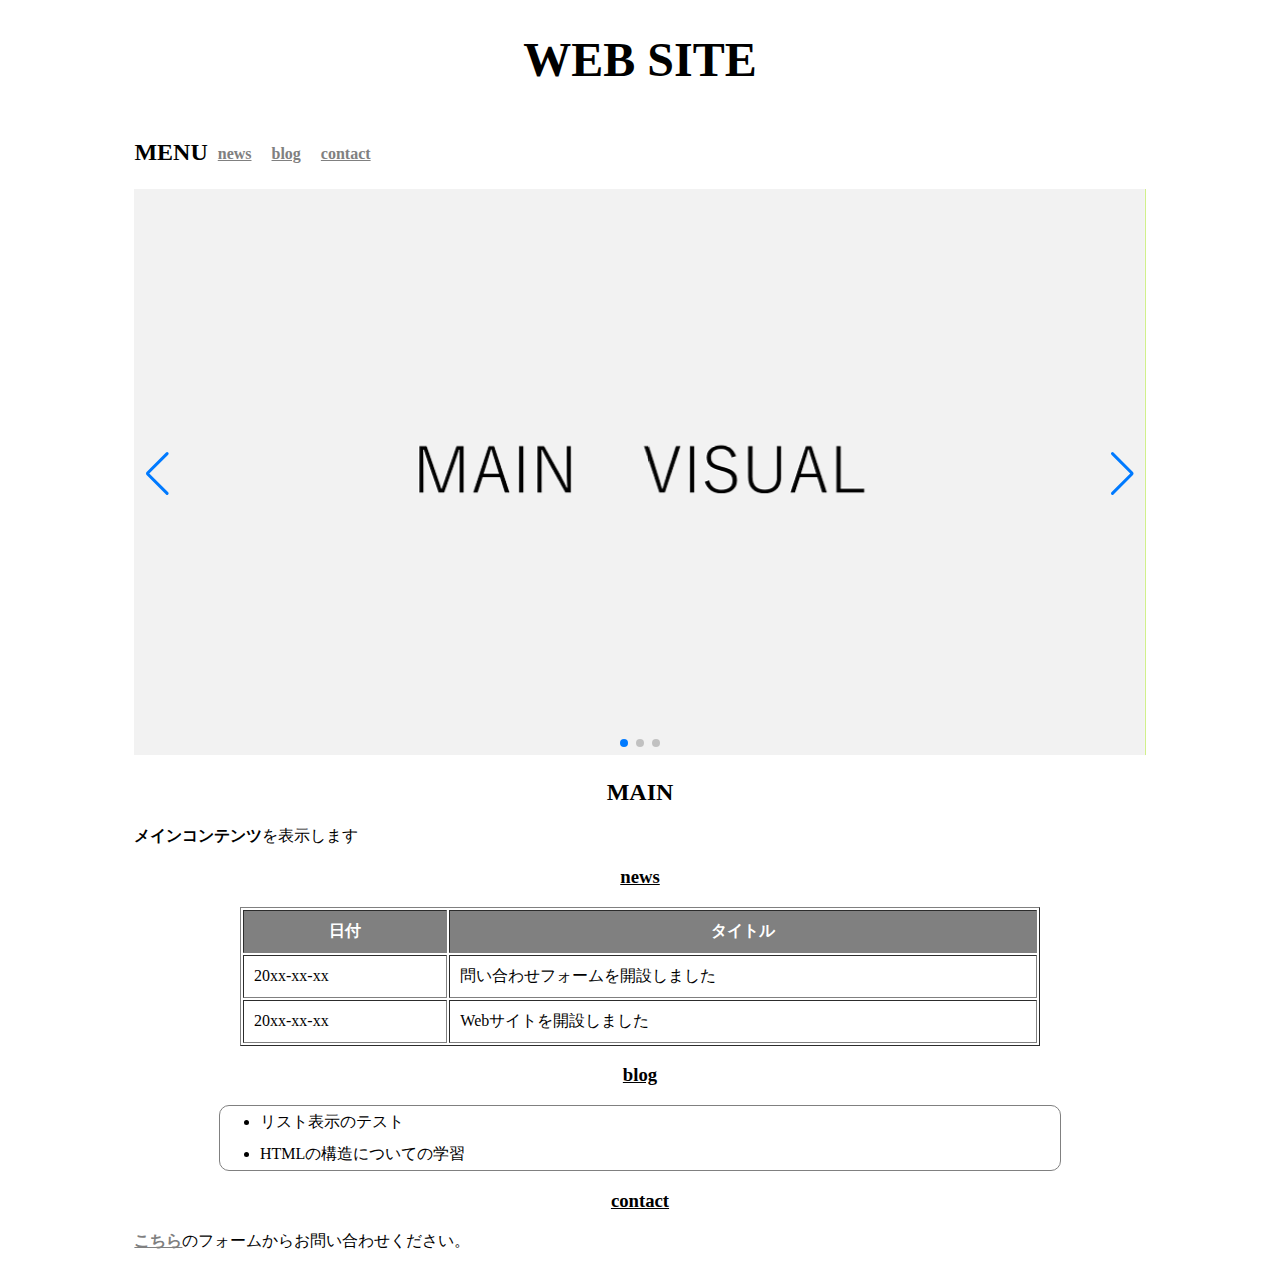
<file: index.html>
<!DOCTYPE html>
<html lang="ja">
<head>
    <meta name="viewport" content="width=device-width,initial-scale=1">
    <meta charset="UTF-8">
    <title>タイトル</title>
    <link href="https://cdn.jsdelivr.net/npm/bootstrap@5.3.0/dist/css/bootstrap.min.css" rel="stylesheet" integrity="sha384-9ndCyUaIbzAi2FUVXJi0CjmCapSmO7SnpJef0486qhLnuZ2cdeRhO02iuK6FUUVM" crossorigin="anonymous">
    <link rel="stylesheet" href="css/style.css">
    <link rel="stylesheet" href="https://cdn.jsdelivr.net/npm/swiper@11/swiper-bundle.min.css"/>
</head>
<body>
    <div id="content">
        <header id="header">
            <h1>WEB SITE</h1>
            <div id="humb-open" class="sp-icon"><img src="img/humb-open.png" alt="ハンバーガーメニューを開くアイコン"></div>
            <nav id="menu">
                <div id="humb-close" class="sp-icon">
                    <img src="img/humb-close.png" alt="ハンバーガーメニューを閉じるアイコン">
                </div>
                <h2>MENU</h2>
                <a href="index.html#news"><p>news</p></a>
                <a href="index.html#blog"><p>blog</p></a>
                <a href="index.html#footer"><p>contact</p></a>
            </nav>
        </header>
        <main>
            <!-- Slider main container -->
            <div class="swiper">
                <!-- Additional required wrapper -->
                <div class="swiper-wrapper">
                    <!-- Slides -->
                    <div class="swiper-slide"><img src="img/mainvisual.png" alt="メインビジュアル"></div>
                    <div class="swiper-slide"><img src="img/mainvisual-2.png" alt="メインビジュアル2"></div>
                    <div class="swiper-slide"><img src="img/mainvisual-3.png" alt="メインビジュアル3"></div>
                </div>
                <!-- If we need pagination -->
                <div class="swiper-pagination"></div>

                <!-- If we need navigation buttons -->
                <div class="swiper-button-prev"></div>
                <div class="swiper-button-next"></div>
            </div>
            <h2>MAIN</h2>
            <p><strong>メインコンテンツ</strong>を表示します</p>
            <section id="news">
                <h3>news</h3>
                <table border="1">
                    <tr>
                        <th>日付</th>
                        <th>タイトル</th>
                    </tr>
                    <tr>
                        <td>20xx-xx-xx</td>
                        <td>問い合わせフォームを開設しました</td>
                    </tr>
                    <tr>
                        <td>20xx-xx-xx</td>
                        <td>Webサイトを開設しました</td>
                    </tr>
                </table>
            </section>
            <section id="blog">
                <h3>blog </h3>
                <ul class="list-group">
                    <li class="list-group-item">リスト表示のテスト</li>
                    <li class="list-group-item">HTMLの構造についての学習</li>
                </ul>
                <!--
                <ol>
                    <li>リスト1</li>
                    <ul>
                        <li>リスト1-1</li>
                        <li>リスト1-2</li>
                    </ul>
                    <li>リスト2</li>
                    <li>リスト3</li>
                </ol>
                <dl>
                    <dt>用語1</dt>
                    <dd>説明1</dd>
                    <dt>用語2</dt>
                    <dd>説明2</dd>
                </dl>
                <table border="1">
                    <caption>表の説明</caption>
                    <tr>
                        <th>見出し1</th>
                        <th>見出し2</th>
                    </tr>
                    <tr>
                        <td>セル1</td>
                        <td>セル2</td>
                    </tr>
                    <tr>
                        <td>セル3</td>
                        <td>セル4</td>
                    </tr>
                </table>
                -->
            </section>
        </main>
        <footer id="footer">
            <h3>contact</h3>
            <p><a href="contact.html">こちら</a>のフォームからお問い合わせください。</p>
            <p class="sp-tel">お電話のお問い合わせは<a href="tel:000-XXXX-XXXX">こちら</a></p>
            <!--<p><a href="contact.html" target="_blank">こちら</a>は別ウィンドウで開く</p>-->
        </footer>
    </div>
    <script src="https://cdn.jsdelivr.net/npm/swiper@11/swiper-bundle.min.js"></script>
    <script src="js/main.js"></script>
</body>
</html>
</file>
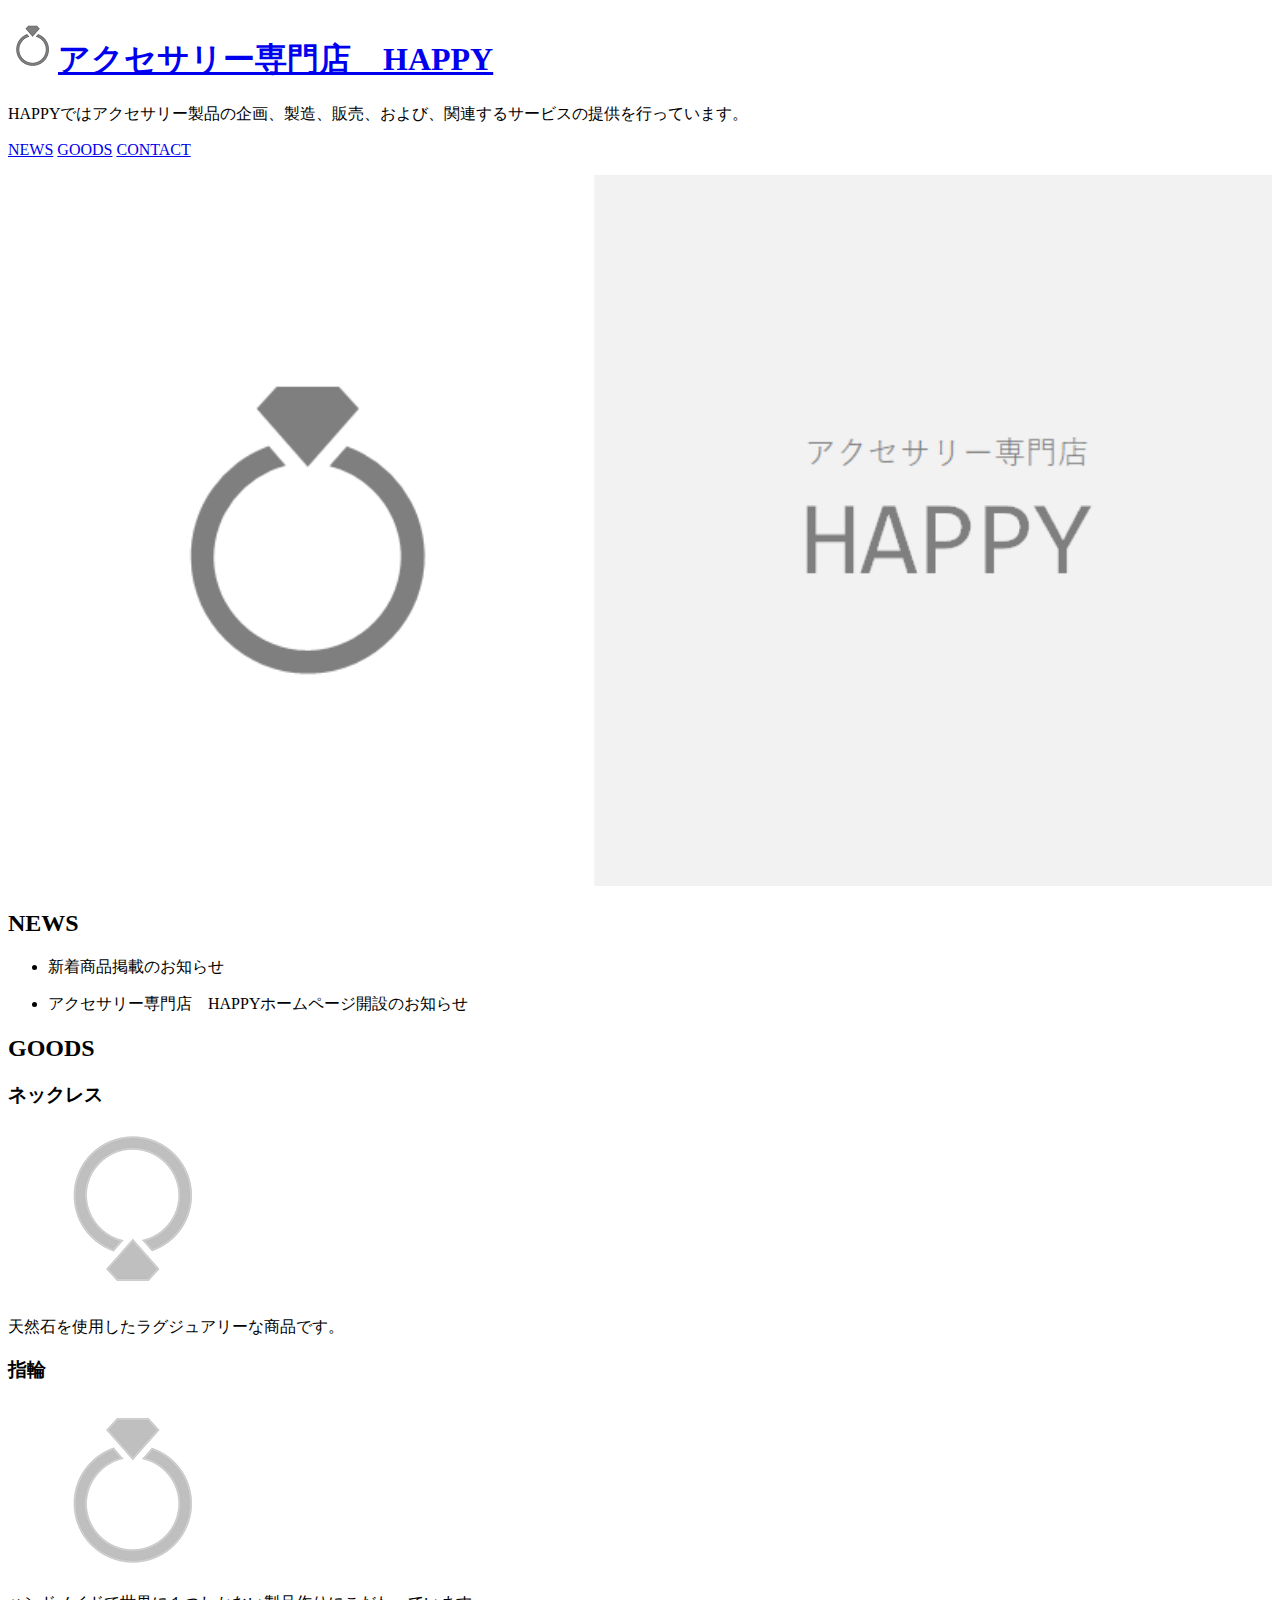
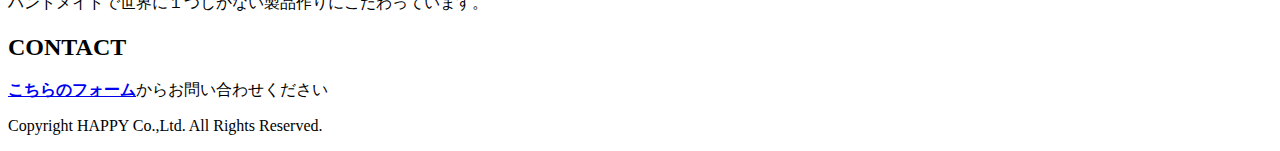
<file: ex2/index.html>
<!DOCTYPE html>
<html lang="ja">

<head>
    <meta charset="UTF-8">
    <title>アクセサリー専門店　HAPPY</title>
</head>

<body>
    <div id="content">
        <header id="header">
            <h1><a href="index.html"><img src="img/icon.png">アクセサリー専門店　HAPPY</a><!--(1)index.htmlへのリンク追加--><!--(2)icon.pngの画像表示--></h1>
            <p>HAPPYではアクセサリー製品の企画、製造、販売、および、関連するサービスの提供を行っています。</p>
            <nav id="menu">
                <p><!--(3)index.htmlページの各id箇所へのリンク追加-->
                    <a href="index.html#news">NEWS</a>
                    <a href="index.html#goods">GOODS</a>
                    <a href="index.html#contact">CONTACT</a>
                </p>
            </nav>
        </header>
        <main>
            <!--(4)main.pngの画像表示　幅を100%に指定する-->
            <img src="img/main.png" width="100%">
            <section id="news">
                <h2>NEWS</h2>
                <!--(5)２つのニュースを番号なしリストにする-->
                    <ul>
                        <li><p>新着商品掲載のお知らせ</p></li>
                        <li><p>アクセサリー専門店　HAPPYホームページ開設のお知らせ</p></li>
                    </ul>
            </section>
            <section id="goods">
                <h2>GOODS</h2>
                <h3>ネックレス</h3>
                <!--(6)goodsフォルダのnecklace.pngの画像表示をする-->
                <img src="img/goods/necklace.png">
                <p>天然石を使用したラグジュアリーな商品です。</p>
                <h3>指輪</h3>
                <!--(7)goodsフォルダのring.pngの画像表示をする-->
                <img src="img/goods/ring.png">
                <p>ハンドメイドで世界に１つしかない製品作りにこだわっています。</p>
            </section>
            <section id="contact">
                <h2>CONTACT</h2>
                <p><!--(8)contact.htmlへのリンク追加--><a href="contact.html"><strong>こちらのフォーム</strong></a>からお問い合わせください</p>
            </section>
        </main>
        <footer id="footer">
            <p>Copyright HAPPY Co.,Ltd. All Rights Reserved.</p>
        </footer>
    </div>

</body>

</html>
</file>
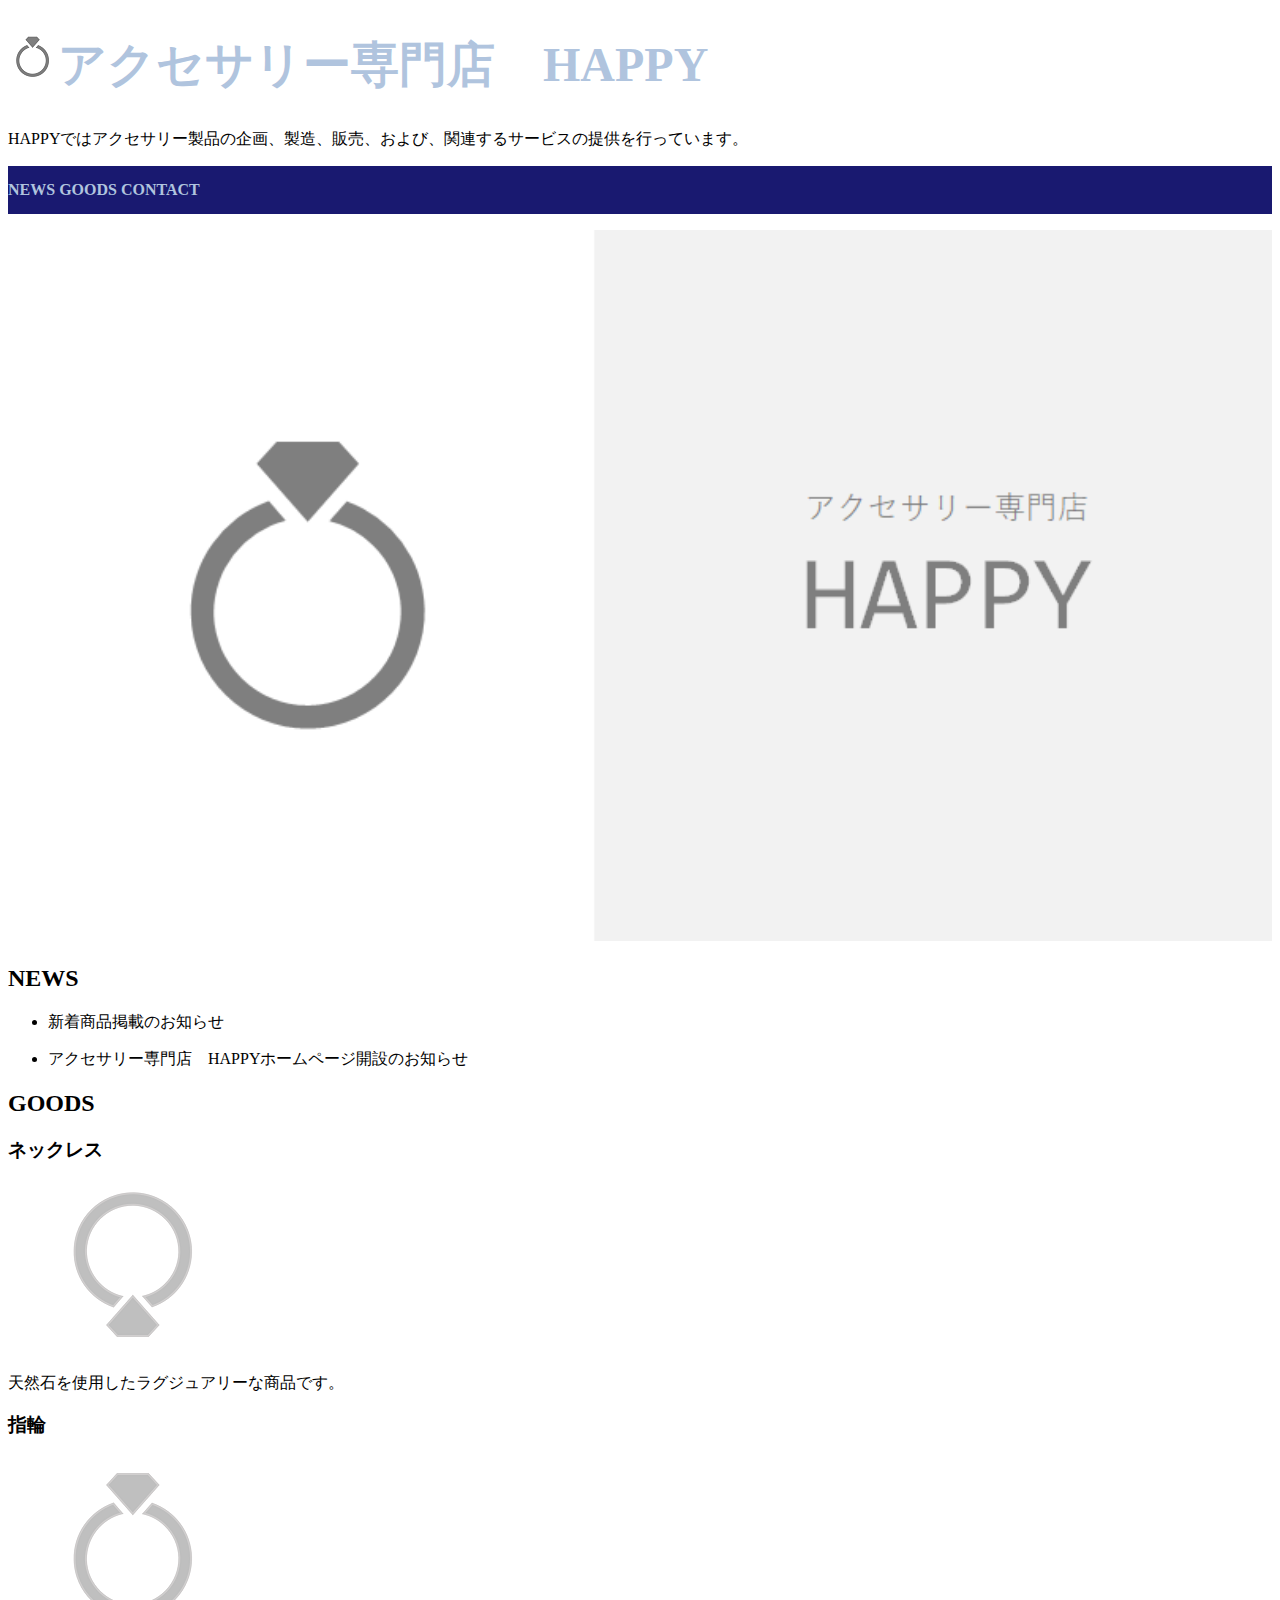
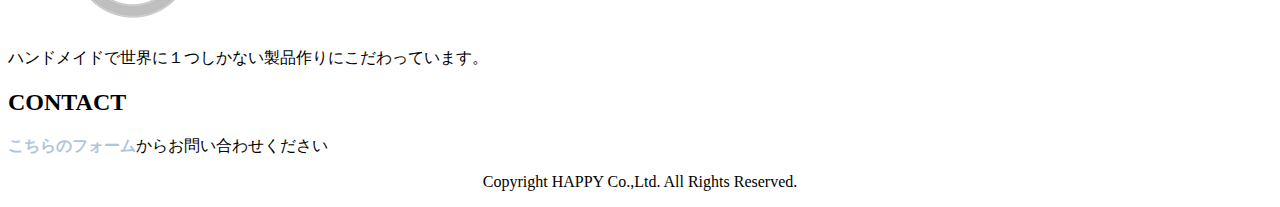
<file: ex3/index.html>
<!DOCTYPE html>
<html lang="ja">

<head>
    <meta charset="UTF-8">
    <title>アクセサリー専門店　HAPPY</title>
    <link rel="stylesheet" href="css/style.css">
</head>

<body>
    <div id="content">
        <header id="header">
            <h1><a href="index.html"><img src="img/icon.png">アクセサリー専門店　HAPPY</a></h1>
            <p>HAPPYではアクセサリー製品の企画、製造、販売、および、関連するサービスの提供を行っています。</p>
            <nav id="menu">
                <p><a href="index.html#news">NEWS</a> <a href="index.html#goods">GOODS</a> <a
                        href="index.html#contact">CONTACT</a> </p>
            </nav>
        </header>
        <main>
            <img src="img/main.png" width="100%">
            <section id="news">
                <h2>NEWS</h2>
                <ul>
                    <li>
                        <p>新着商品掲載のお知らせ</p>
                    </li>
                    <li>
                        <p>アクセサリー専門店　HAPPYホームページ開設のお知らせ</p>
                    </li>
                </ul>
            </section>
            <section id="goods">
                <h2>GOODS</h2>
                <h3>ネックレス</h3>
                <img src="img/goods/necklace.png">
                <p>天然石を使用したラグジュアリーな商品です。</p>
                <h3>指輪</h3>
                <img src="img/goods/ring.png">
                <p>ハンドメイドで世界に１つしかない製品作りにこだわっています。</p>
            </section>
            <section id="contact">
                <h2>CONTACT</h2>
                <p><a href="contact.html"><strong>こちらのフォーム</strong></a>からお問い合わせください</p>
            </section>
        </main>
        <footer id="footer" class="center">
            <p>Copyright HAPPY Co.,Ltd. All Rights Reserved.</p>
        </footer>
    </div>

</body>

</html>
</file>
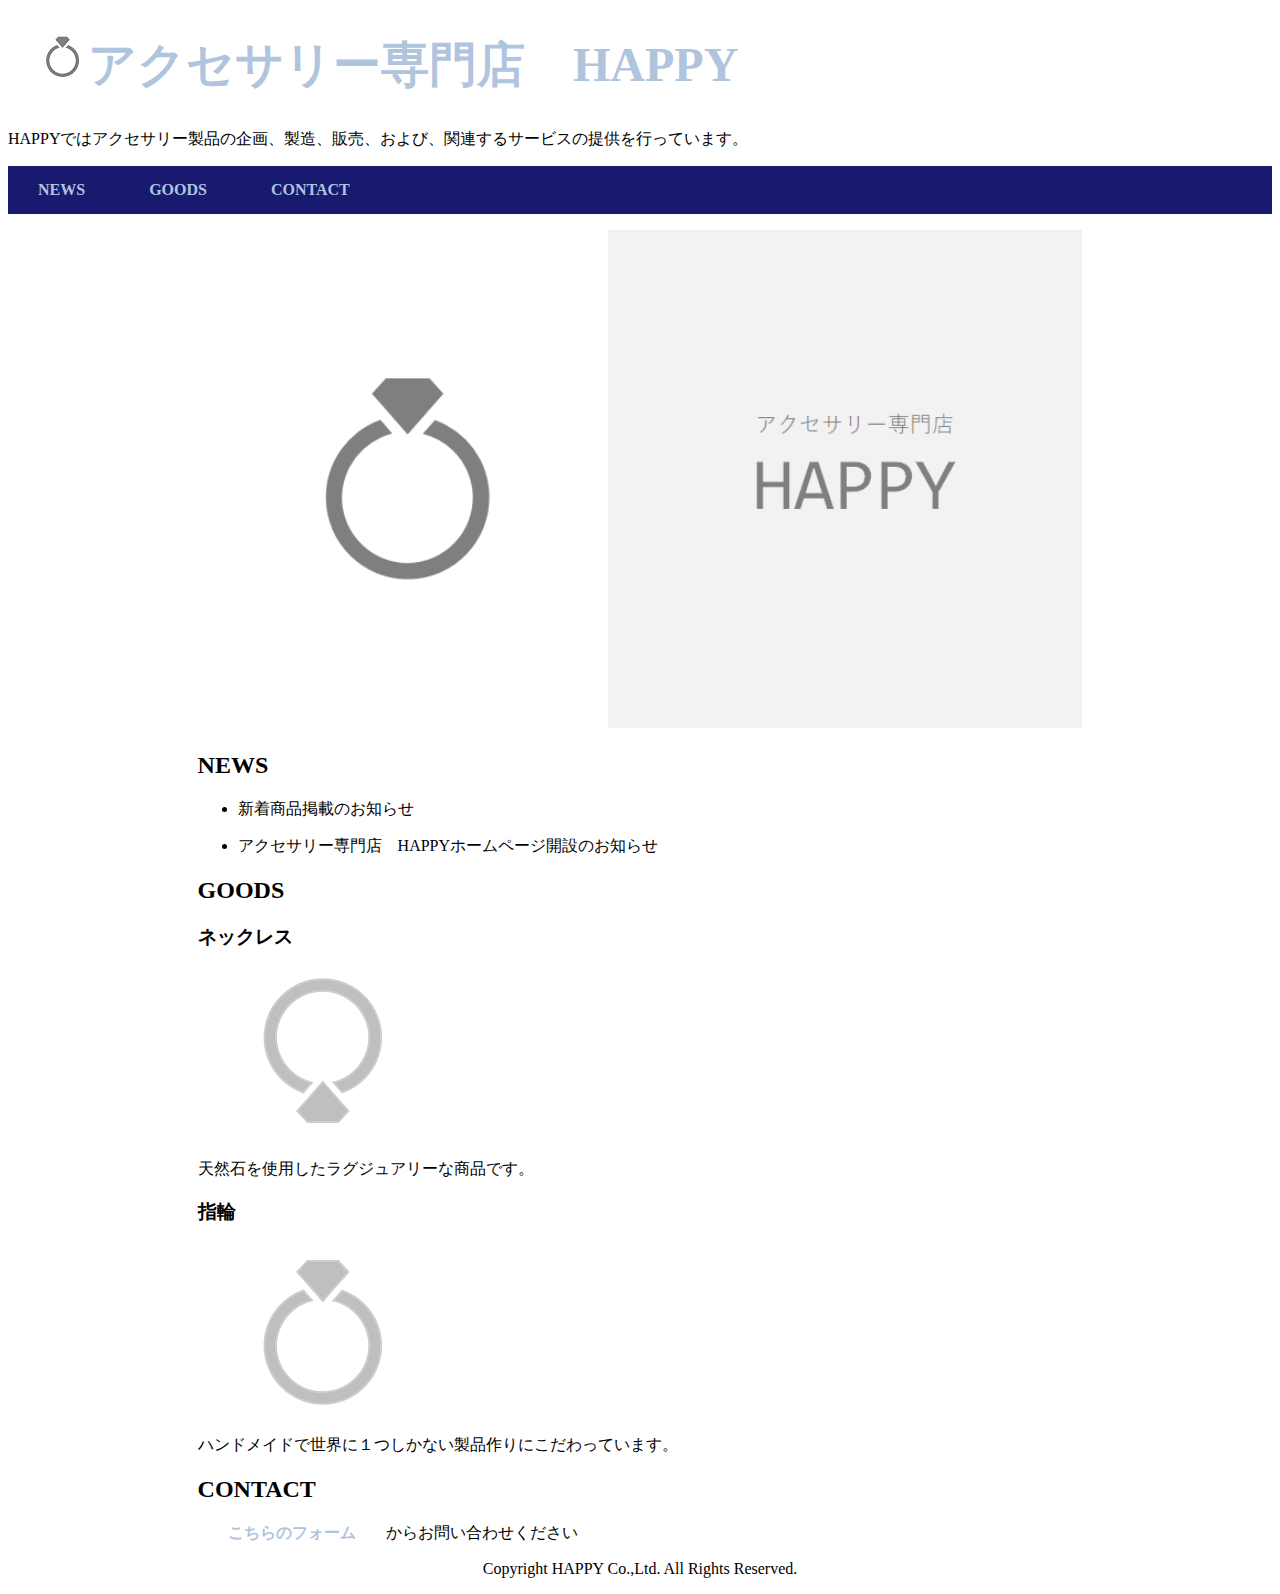
<file: ex4/index.html>
<!DOCTYPE html>
<html lang="ja">

<head>
    <meta charset="UTF-8">
    <title>アクセサリー専門店　HAPPY</title>
    <link rel="stylesheet" href="css/style.css">
</head>

<body>
    <div id="content">
        <header id="header">
            <h1><a href="index.html"><img src="img/icon.png">アクセサリー専門店　HAPPY</a></h1>
            <p>HAPPYではアクセサリー製品の企画、製造、販売、および、関連するサービスの提供を行っています。</p>
            <nav id="menu">
                <p><a href="index.html#news">NEWS</a> <a href="index.html#goods">GOODS</a> <a
                        href="index.html#contact">CONTACT</a> </p>
            </nav>
        </header>
        <main>
            <img src="img/main.png" width="100%">
            <section id="news">
                <h2>NEWS</h2>
                <ul>
                    <li>
                        <p>新着商品掲載のお知らせ</p>
                    </li>
                    <li>
                        <p>アクセサリー専門店　HAPPYホームページ開設のお知らせ</p>
                    </li>
                </ul>
            </section>
            <section id="goods">
                <h2>GOODS</h2>
                <h3>ネックレス</h3>
                <img src="img/goods/necklace.png">
                <p>天然石を使用したラグジュアリーな商品です。</p>
                <h3>指輪</h3>
                <img src="img/goods/ring.png">
                <p>ハンドメイドで世界に１つしかない製品作りにこだわっています。</p>
            </section>
            <section id="contact">
                <h2>CONTACT</h2>
                <p><a href="contact.html"><strong>こちらのフォーム</strong></a>からお問い合わせください</p>
            </section>
        </main>
        <footer id="footer">
            <p>Copyright HAPPY Co.,Ltd. All Rights Reserved.</p>
        </footer>
    </div>

</body>

</html>
</file>
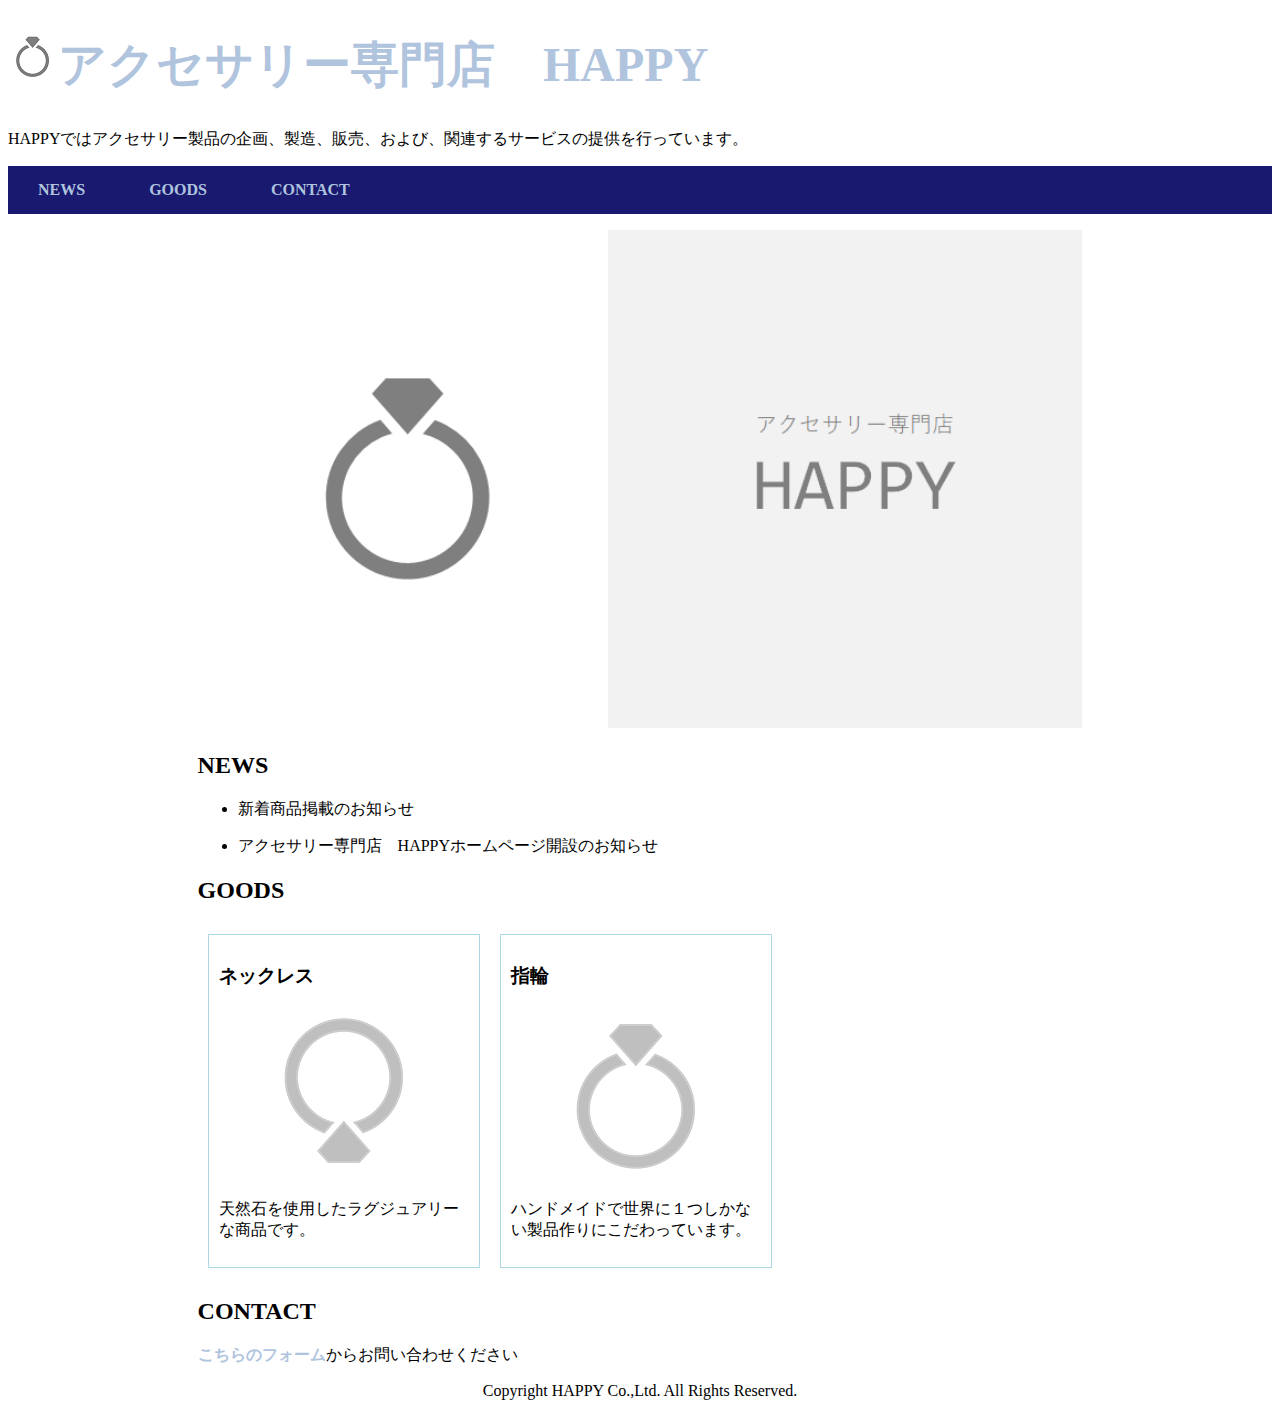
<file: ex5/index.html>
<!DOCTYPE html>
<html lang="ja">

<head>
    <meta name="viewport" content="width=device-width,initial-scale=1">
    <meta charset="UTF-8">
    <title>アクセサリー専門店　HAPPY</title>
    <link rel="stylesheet" href="css/style.css">
</head>

<body>
    <div id="content">
        <header id="header">
            <h1><a href="index.html"><img src="img/icon.png">アクセサリー専門店　HAPPY</a></h1>
            <p>HAPPYではアクセサリー製品の企画、製造、販売、および、関連するサービスの提供を行っています。</p>
            <nav id="menu">
                <p><a href="index.html#news">NEWS</a> <a href="index.html#goods">GOODS</a> <a
                        href="index.html#contact">CONTACT</a> </p>
            </nav>
        </header>
        <main>
            <img src="img/main.png" width="100%">
            <section id="news">
                <h2>NEWS</h2>
                <ul>
                    <li>
                        <p>新着商品掲載のお知らせ</p>
                    </li>
                    <li>
                        <p>アクセサリー専門店　HAPPYホームページ開設のお知らせ</p>
                    </li>
                </ul>
            </section>
            <section id="goods">
                <h2>GOODS</h2>
                <div class="goods-list">
                    <div class="goods-item">
                        <h3>ネックレス</h3>
                        <img src="img/goods/necklace.png">
                        <p>天然石を使用したラグジュアリーな商品です。</p>
                    </div>
                    <div class="goods-item">
                        <h3>指輪</h3>
                        <img src="img/goods/ring.png">
                        <p>ハンドメイドで世界に１つしかない製品作りにこだわっています。</p>
                    </div>
                </div>
            </section>
            <section id="contact">
                <h2>CONTACT</h2>
                <p><a href="contact.html"><strong>こちらのフォーム</strong></a>からお問い合わせください</p>
            </section>
        </main>
        <footer id="footer">
            <p>Copyright HAPPY Co.,Ltd. All Rights Reserved.</p>
        </footer>
    </div>

</body>

</html>
</file>
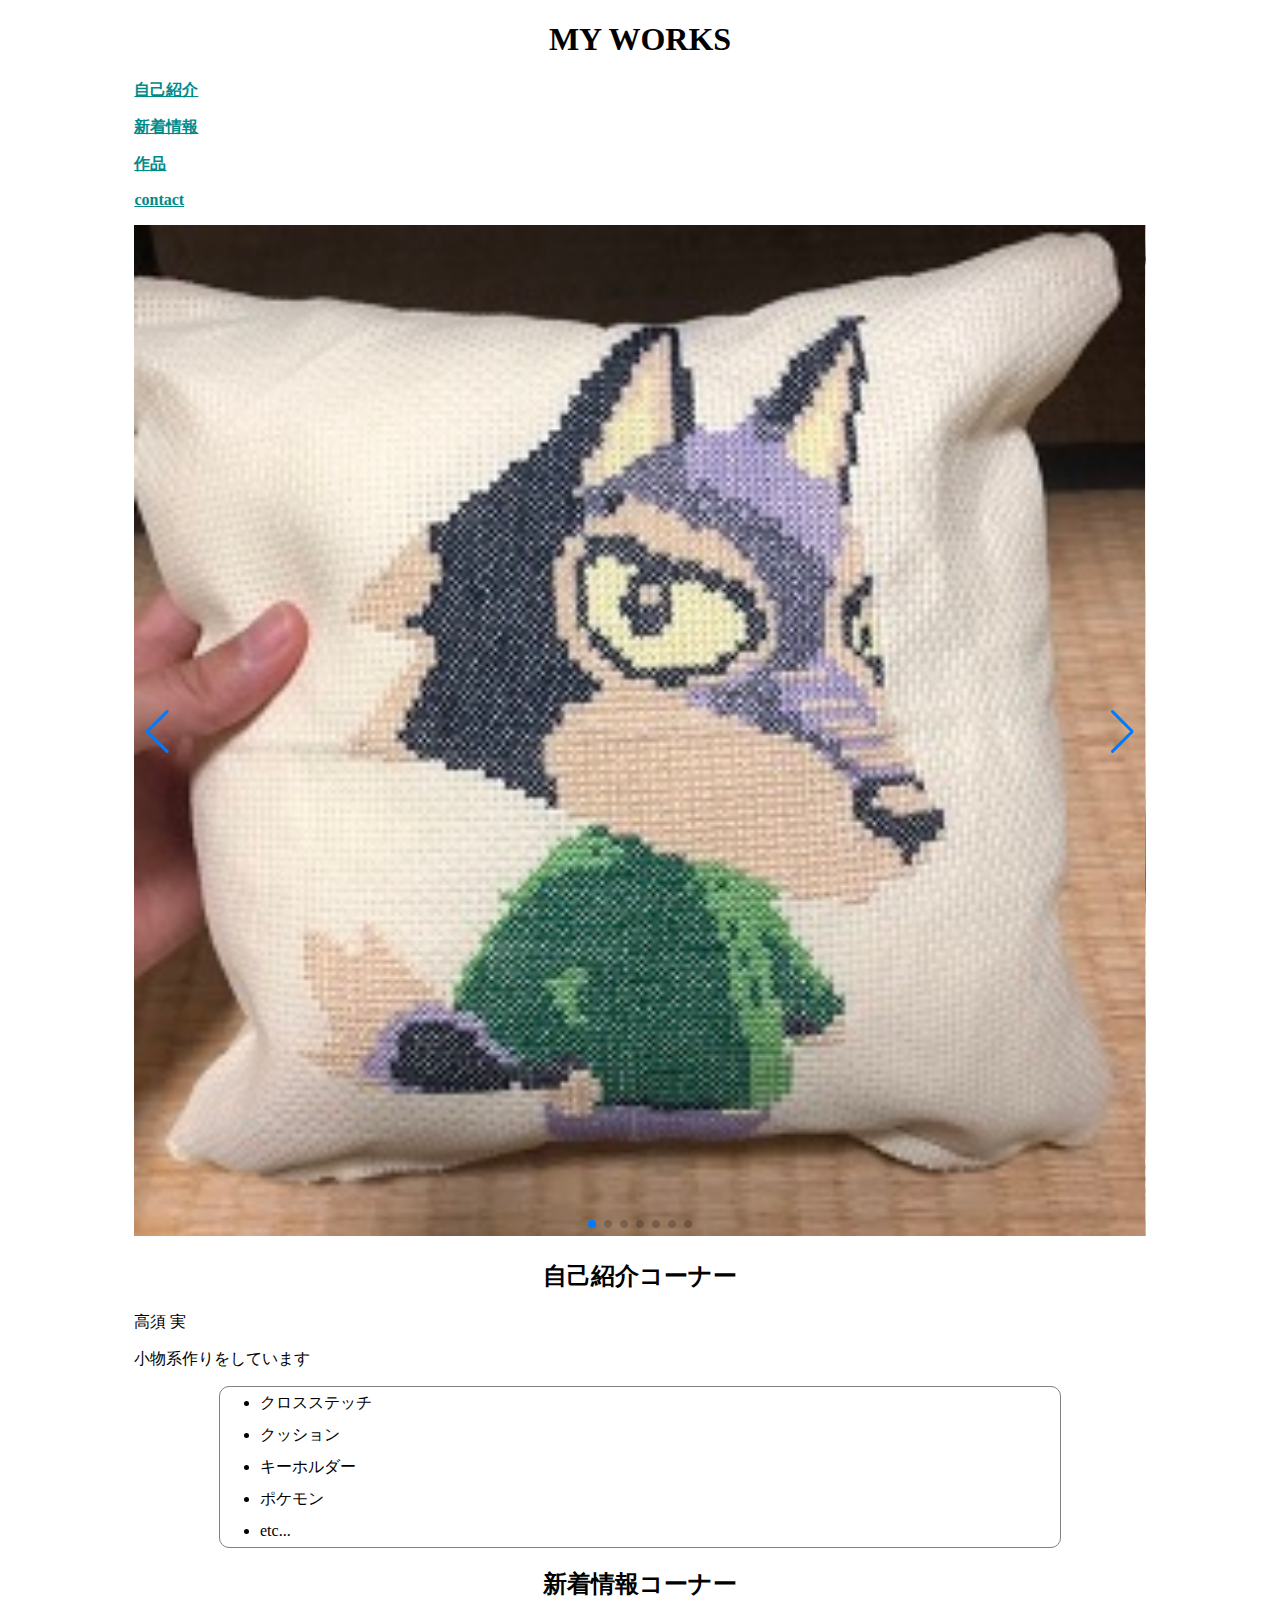
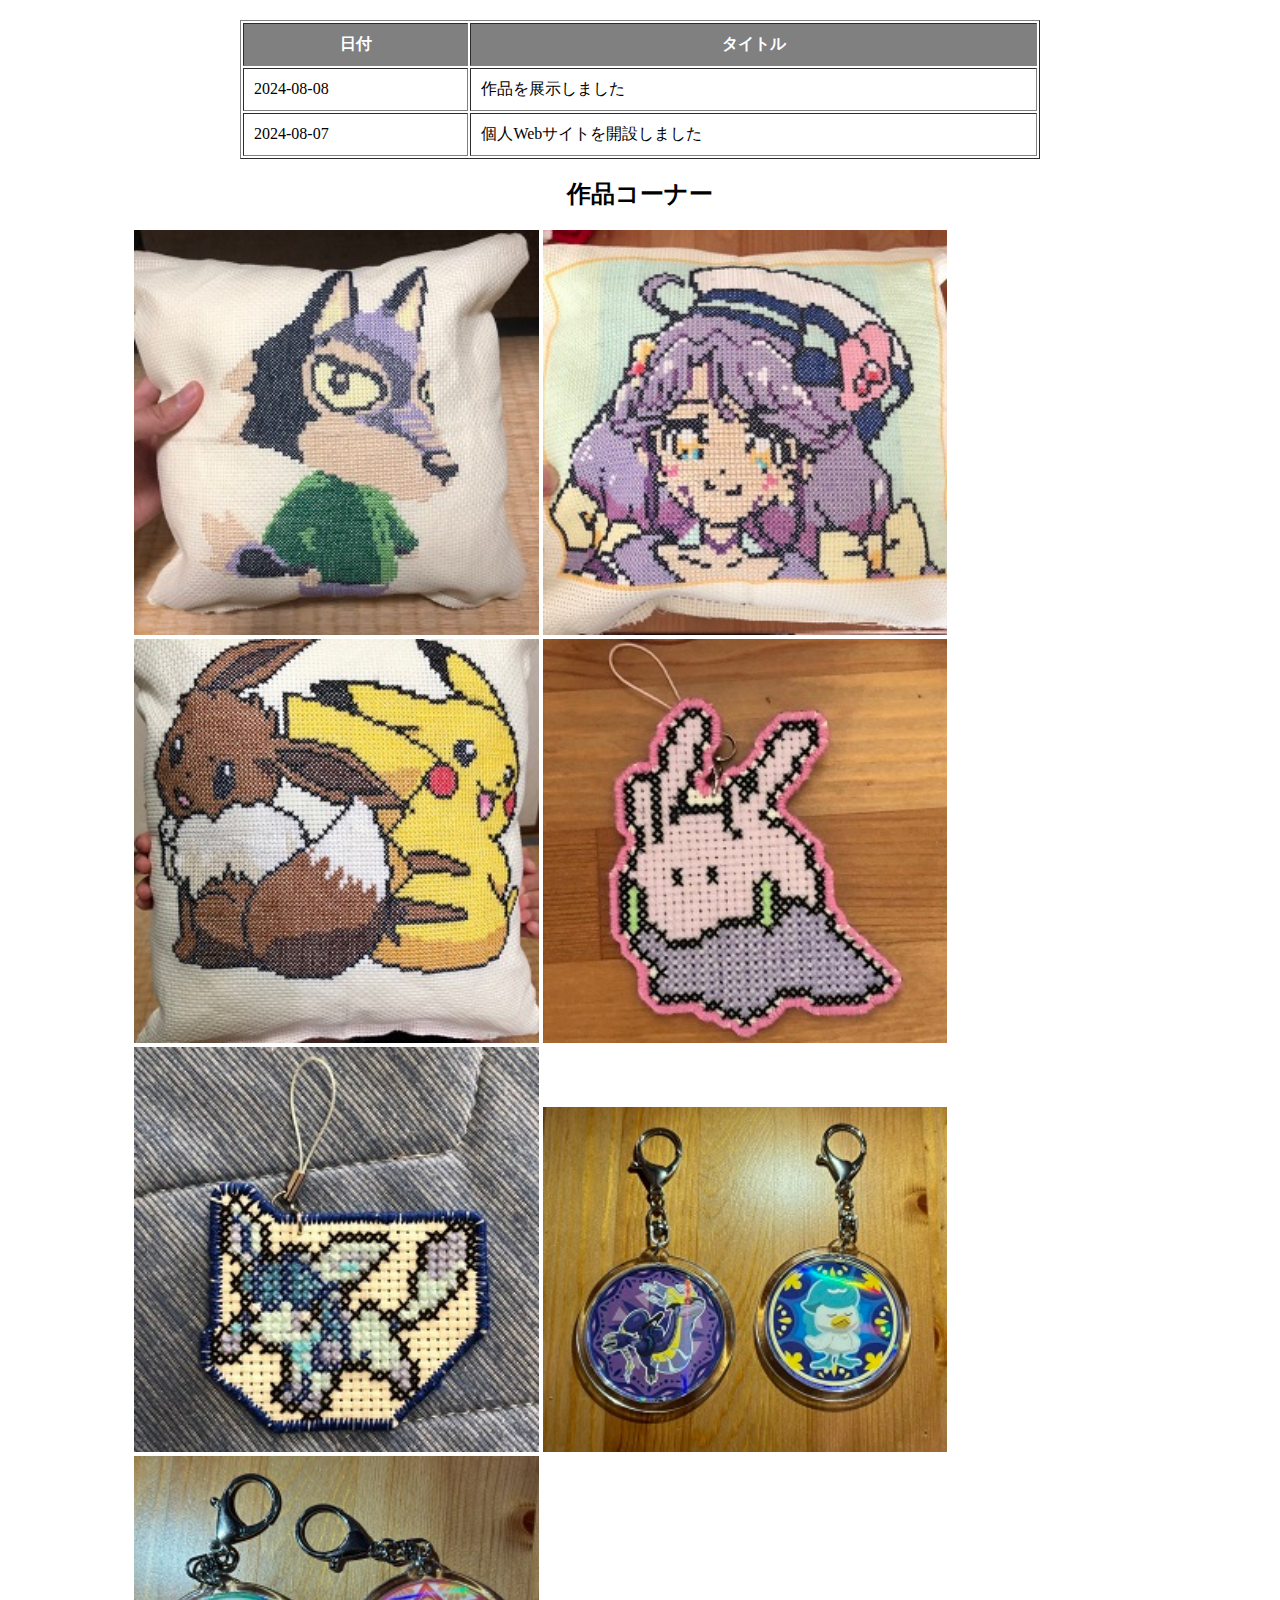
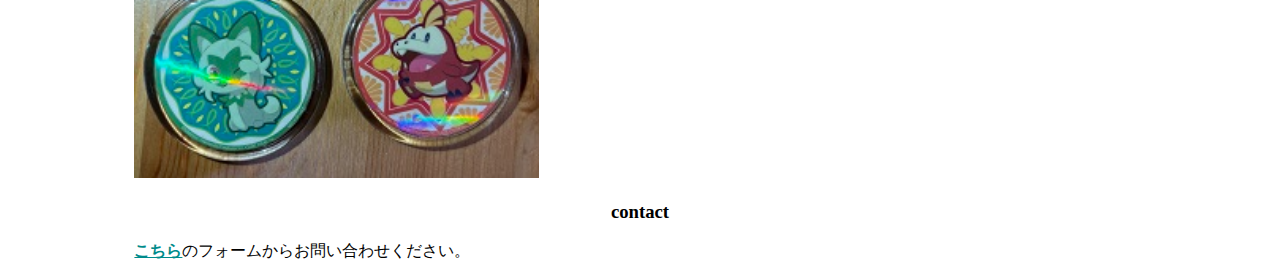
<file: myworks/index.html>
<!DOCTYPE html>
<html lang="ja">
<head>
    <meta charset="UTF-8">
    <meta name="viewport" content="width=device-width, initial-scale=1.0">
    <title>My favorite pasttime</title>
    <link href="https://cdn.jsdelivr.net/npm/bootstrap@5.3.0/dist/css/bootstrap.min.css" rel="stylesheet" integrity="sha384-9ndCyUaIbzAi2FUVXJi0CjmCapSmO7SnpJef0486qhLnuZ2cdeRhO02iuK6FUUVM" crossorigin="anonymous">
    <link rel="stylesheet" href="css/style.css">
    <link rel="stylesheet" href="https://cdn.jsdelivr.net/npm/swiper@11/swiper-bundle.min.css"/>
</head>
<body>
    <div id="content">
        <!--ヘッダー-->
        <header id="header">
            <h1>MY WORKS</h1>
            <!--ナビゲーションメニュー-->
            <a href="index.html#introduction"><p>自己紹介</p></a>
            <a href="index.html#news"><p>新着情報</p></a>
            <a href="index.html#works"><p>作品</p></a>
            <a href="index.html#footer"><p>contact</p></a>
        </header>
        <!--メイン-->
        <main>
            <!-- Slider main container -->
            <div class="swiper">
                <!-- Additional required wrapper -->
                <div class="swiper-wrapper">
                    <!-- Slides -->
                    <div class="swiper-slide"><img src="img/image_s3.jpeg" alt="作品画像1"></div>
                    <div class="swiper-slide"><img src="img/image_s4.jpeg" alt="作品画像2"></div>
                    <div class="swiper-slide"><img src="img/image_s5.jpeg" alt="作品画像3"></div>
                    <div class="swiper-slide"><img src="img/image_s6.jpeg" alt="作品画像4"></div>
                    <div class="swiper-slide"><img src="img/image_s7.jpeg" alt="作品画像5"></div>
                    <div class="swiper-slide"><img src="img/image_s8.jpeg" alt="作品画像6"></div>
                    <div class="swiper-slide"><img src="img/image_s9.jpeg" alt="作品画像7"></div>
                </div>
                <!-- If we need pagination -->
                <div class="swiper-pagination"></div>

                <!-- If we need navigation buttons -->
                <div class="swiper-button-prev"></div>
                <div class="swiper-button-next"></div>
            </div>
            <!--自己紹介コーナー-->
            <section id="introduction">
                <h2>自己紹介コーナー</h2>
                <p>高須 実</p>
                <p>小物系作りをしています</p>
                <ul class="list-group">
                    <li class="list-group-item">クロスステッチ</li>
                    <li class="list-group-item">クッション</li>
                    <li class="list-group-item">キーホルダー</li>
                    <li class="list-group-item">ポケモン</li>
                    <li class="list-group-item">etc...</li>
                </ul>
            </section>
            <!--新着情報コーナー-->
            <section id="news">
                <h2>新着情報コーナー</h2>
                <table border="1">
                    <tr>
                        <th>日付</th>
                        <th>タイトル</th>
                    </tr>
                    <tr>
                        <td>2024-08-08</td>
                        <td>作品を展示しました</td>
                    </tr>
                    <tr>
                        <td>2024-08-07</td>
                        <td>個人Webサイトを開設しました</td>
                    </tr>
                </table>
            </section>
            <!--作品コーナー-->
            <section id="works">
                <h2>作品コーナー</h2>
                <img id="image_s3" src="img/image_s3.jpeg" alt="作品画像1">
                <img id="image_s4" src="img/image_s4.jpeg" alt="作品画像2">
                <img id="image_s5" src="img/image_s5.jpeg" alt="作品画像3">
                <img id="image_s6" src="img/image_s6.jpeg" alt="作品画像4">
                <img id="image_s7" src="img/image_s7.jpeg" alt="作品画像5">
                <img id="image_s8" src="img/image_s8.jpeg" alt="作品画像6">
                <img id="image_s9" src="img/image_s9.jpeg" alt="作品画像7">
                <!--クリック時に拡大作品をモーダル表示-->
                <div id="modal">
                    <div id="modal-content">
                        <img id="modal-image" src="img/image_s3.jpeg" alt="モーダル上作品画像">
                        <p class="btn btn-outline-dark" id="modal-close">閉じる</p>
                    </div>
                </div>
            </section>
        </main>
        <!--フッター-->
        <footer id="footer">
            <!--問い合わせコーナー-->
            <h3>contact</h3>
            <p><a href="contact.html">こちら</a>のフォームからお問い合わせください。</p>
            <p class="sp-tel">お電話のお問い合わせは<a href="tel:000-XXXX-XXXX">こちら</a></p>
        </footer>
    </div>
    <!--スクリプト読み込み-->
    <script src="https://cdn.jsdelivr.net/npm/swiper@11/swiper-bundle.min.js"></script>
    <script src="js/main.js"></script>
</body>
</html>
</file>
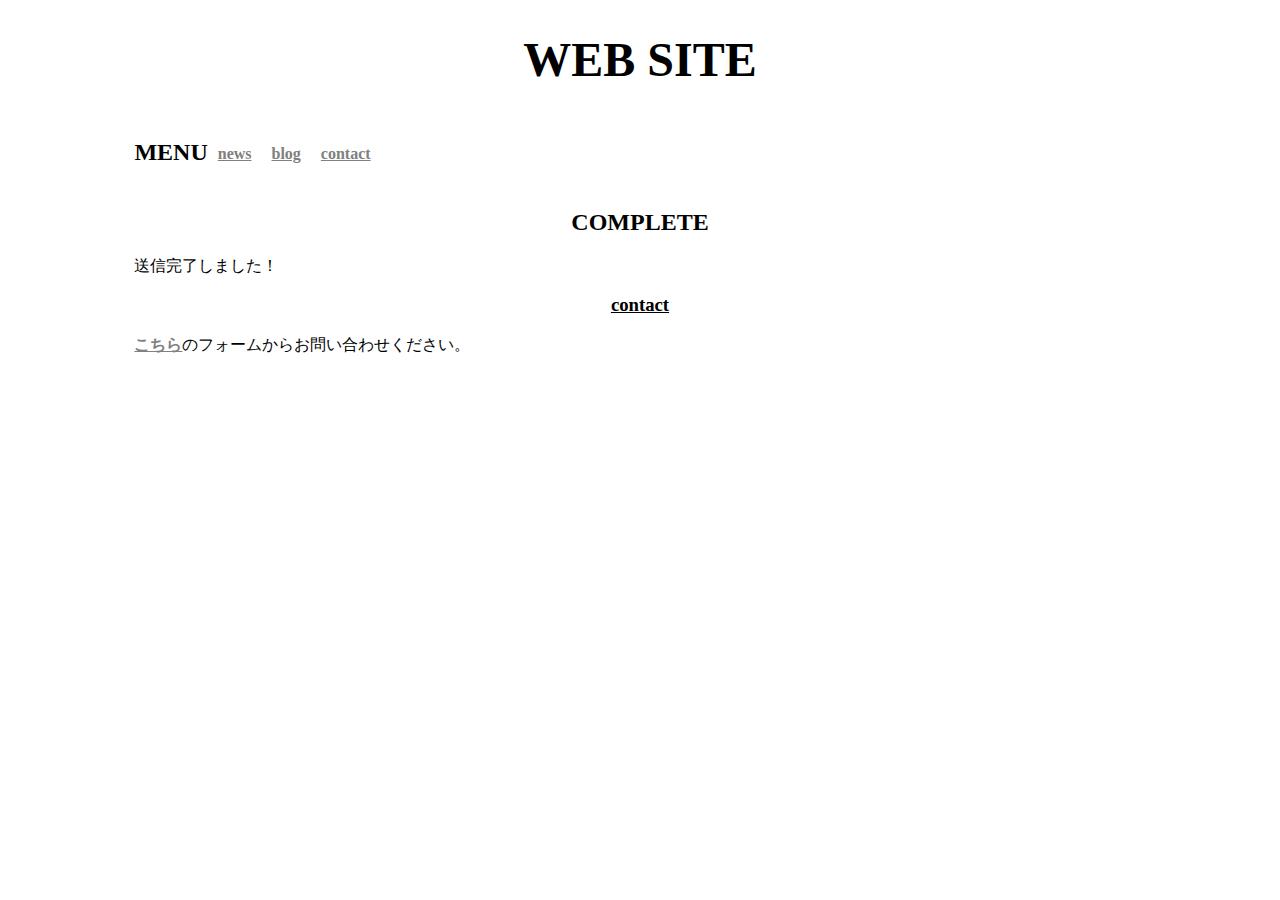
<file: complete.html>
<!DOCTYPE html>
<html lang="ja">

<head>
    <meta name="viewport" content="width=device-width,initial-scale=1">
    <meta charset="UTF-8">
    <title>タイトル</title>
    <link href="https://cdn.jsdelivr.net/npm/bootstrap@5.0.0-beta1/dist/css/bootstrap.min.css" rel="stylesheet"
        integrity="sha384-giJF6kkoqNQ00vy+HMDP7azOuL0xtbfIcaT9wjKHr8RbDVddVHyTfAAsrekwKmP1" crossorigin="anonymous">
    <link rel="stylesheet" href="css/style.css">
</head>

<body>

    <div id="content">
        <header id="header">
            <h1>WEB SITE</h1>
            <nav id="menu">
                <h2>MENU</h2>
                <a href="index.html#news">
                    <p>news</p>
                </a>
                <a href="index.html#blog">
                    <p>blog</p>
                </a>
                <a href="index.html#footer">
                    <p>contact</p>
                </a>
            </nav>
        </header>
        <main>
            <h2>COMPLETE</h2>
            <p style="line-height: 1.2rem;">送信完了しました！</p>
        </main>
        <footer id="footer">
            <h3>contact</h3>
            <p><a href="contact.html">こちら</a>のフォームからお問い合わせください。</p>
        </footer>
    </div>
    <script src="js/main.js"></script>
</body>

</html>
</file>
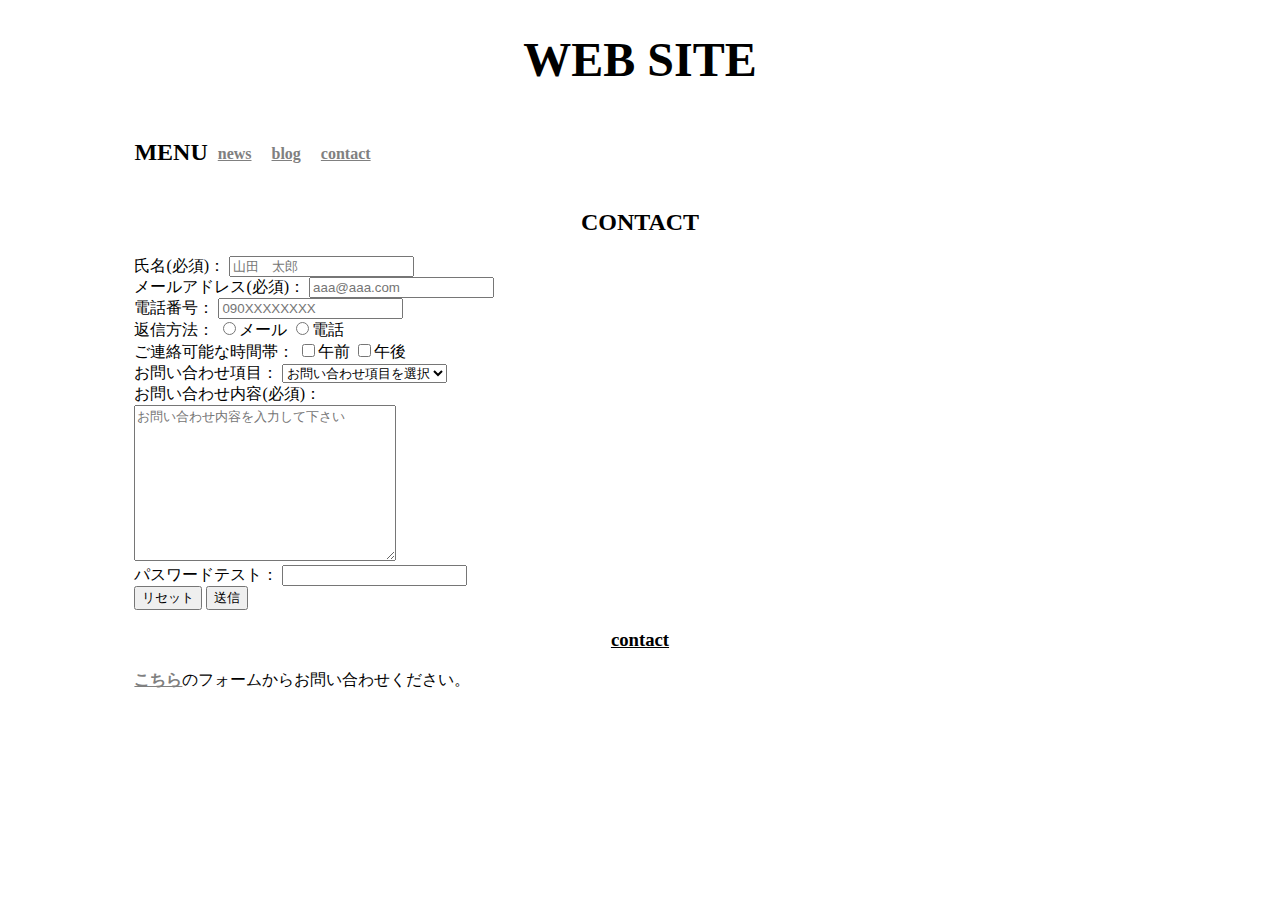
<file: contact.html>
<!DOCTYPE html>
<html lang="ja">
<head>
    <meta charset="UTF-8">
    <title>Contact</title>
    <link href="https://cdn.jsdelivr.net/npm/bootstrap@5.3.0/dist/css/bootstrap.min.css" rel="stylesheet" integrity="sha384-9ndCyUaIbzAi2FUVXJi0CjmCapSmO7SnpJef0486qhLnuZ2cdeRhO02iuK6FUUVM" crossorigin="anonymous">
    <link rel="stylesheet" href="css/style.css">
</head>
<body>
    <div id="content">
        <header id="header">
            <h1>WEB SITE</h1>
            <nav id="menu">
                <h2>MENU</h2>
                <a href="index.html#news"><p>news</p></a>
                <a href="index.html#blog"><p>blog</p></a>
                <a href="index.html#footer"><p>contact</p></a>
            </nav>
        </header>
        <main>
            <h2>CONTACT</h2>
            <section id="contact">
                <form action="" method="POST">
                <div>
                    <label for="name">氏名(必須)：</label>
                    <input id="name" type="text" name="name" placeholder="山田　太郎" required>
                </div>
                <div>
                    <label for="mail">メールアドレス(必須)：</label>
                    <input id="mail" type="email" name="email" placeholder="aaa@aaa.com" required>
                </div>
                <div>
                    <label for="tel">電話番号：</label>
                    <input id="tel" type="tel" name="tel" placeholder="090XXXXXXXX">
                </div>
                <div>
                    <label>返信方法：</label>
                    <input id="reply-email" type="radio" name="reply"><label for="reply-email">メール</label>
                    <input id="reply-tel" type="radio" name="reply"><label for="reply-tel">電話</label>
                </div>
                <div>
                    <label>ご連絡可能な時間帯：</label>
                    <input id="tel-am" type="checkbox" name="tel-time"><label for="tel-am">午前</label>
                    <input id="tel-pm" type="checkbox" name="tel-time"><label for="tel-pm">午後</label>
                </div>
                <div>
                    <label for="category">お問い合わせ項目：</label>
                    <select id="category" name="category">
                        <option value="">お問い合わせ項目を選択</option>
                        <option value="product">商品について</option>
                        <option value="order">注文について</option>
                        <option value="other">その他</option>
                    </select>
                </div>
                <div>
                    <label for="comment">お問い合わせ内容(必須)：</label><br>
                    <textarea id="comment" rows="10" cols="30" placeholder="お問い合わせ内容を入力して下さい" required></textarea>
                </div>
                <div>
                    <label for="testpass">パスワードテスト：</label>
                    <input id="testpass" type="password" name="入力項目名">
                </div>
                <div>
                    <input class="btn btn-outline-dark" type="reset" value="リセット">
                    <input class="btn btn-dark" type="submit" id="submit" value="送信">
                </div>
                </form>

                <div id="modal">
                    <div id="modal-content">
                        <p>本当に送信しますか？</p>
                        <p class="btn btn-dark" id="modal-submit">送信する</p>
                        <p class="btn btn-outline-dark" id="modal-close">戻る</p>
                    </div>
                </div>
            </section>
        </main>
        <footer id="footer">
            <h3>contact</h3>
            <p><a href="contact.html">こちら</a>のフォームからお問い合わせください。</p>
            <!--<p><a href="contact.html" target="_blank">こちら</a>は別ウィンドウで開く</p>-->
        </footer>
    </div>
    <script src="js/main.js"></script>
</body>
</html>
</file>
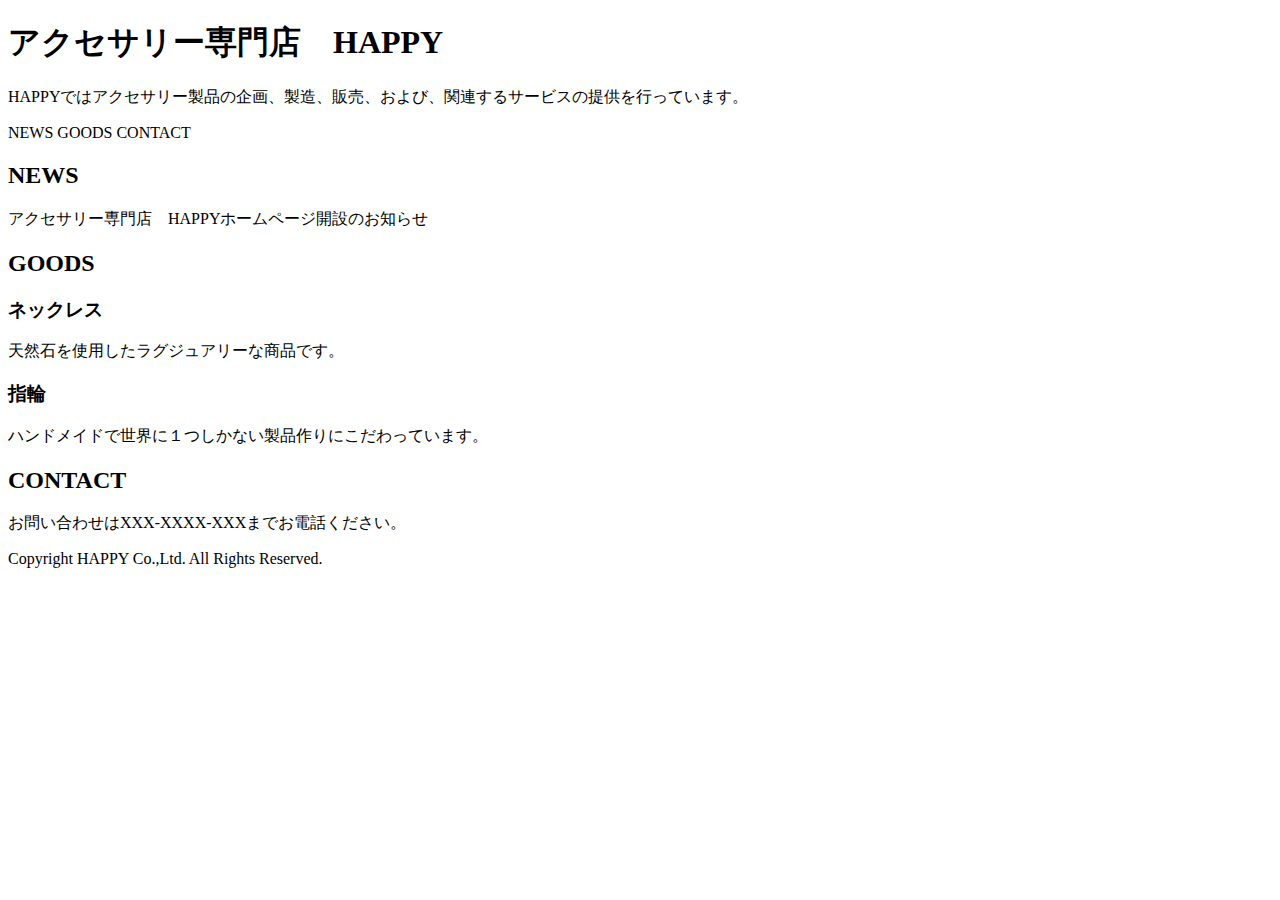
<file: ex1/ex1.html>
<!DOCTYPE html>
<html lang="ja">
<head>
    <meta charset="UTF-8">
    <title>アクセサリー専門店　HAPPY</title>
</head>
<body>
    <div id="content">
        <header id="header">
            <h1>アクセサリー専門店　HAPPY</h1>
            <p>HAPPYではアクセサリー製品の企画、製造、販売、および、関連するサービスの提供を行っています。</p>
            <nav id="menu">
                NEWS GOODS CONTACT
            </nav>
        </header>
        <main id="main">
            <section id="news">
                <h2>NEWS</h2>
                <p>アクセサリー専門店　HAPPYホームページ開設のお知らせ</p>
            </section>
            <section id="goods">
                <h2>GOODS</h2>
                <h3>ネックレス</h3>
                <p>天然石を使用したラグジュアリーな商品です。</p>
                <h3>指輪</h3>
                <p>ハンドメイドで世界に１つしかない製品作りにこだわっています。</p>
            </section>
            <section id="contact">
                <h2>CONTACT</h2>
                <p>お問い合わせはXXX-XXXX-XXXまでお電話ください。</p>
            </section>
        </main>
        <footer id="footer">
            <p>Copyright HAPPY Co.,Ltd. All Rights Reserved.</p>
        </footer>
    </div>
</body>
</html>
</file>
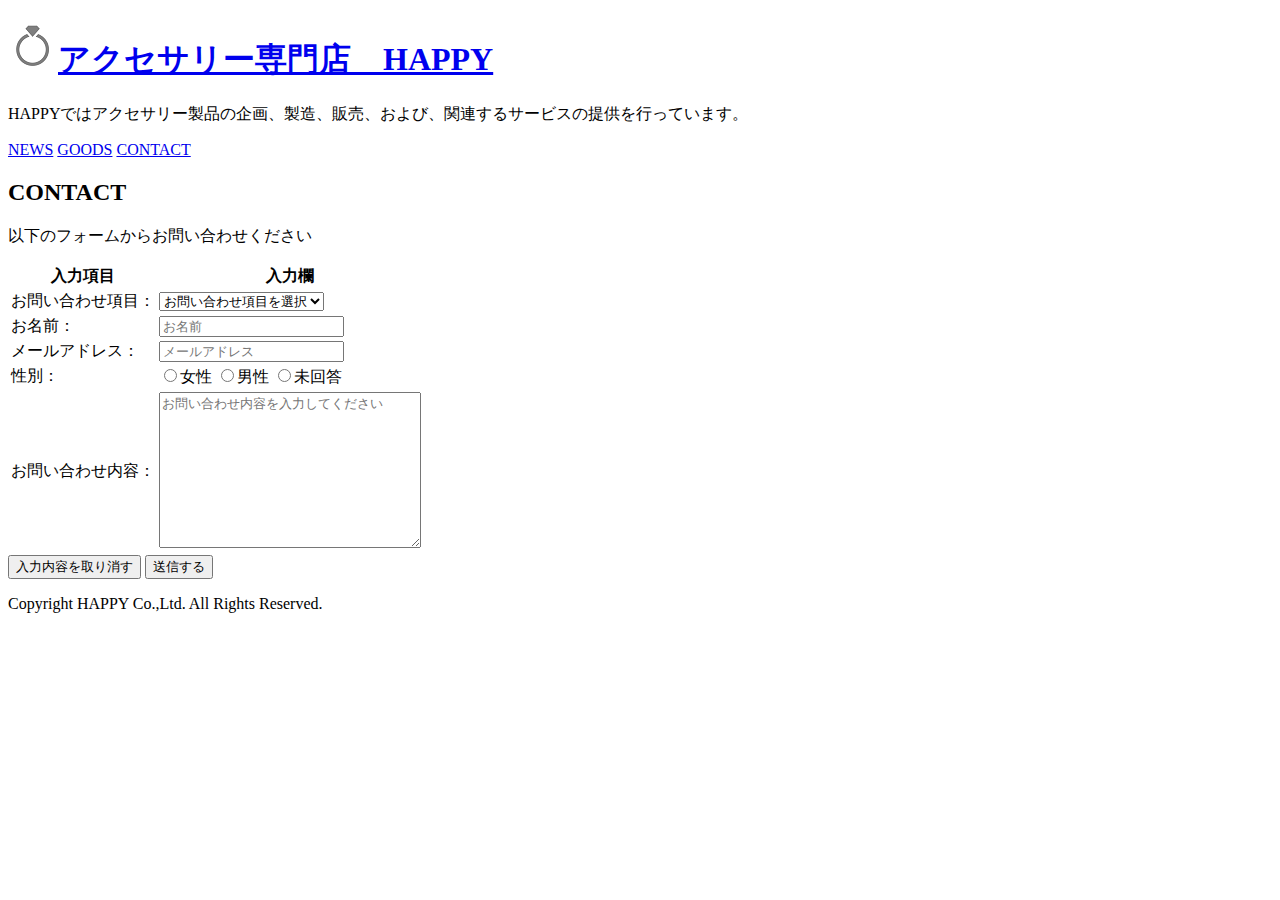
<file: ex2/contact.html>
<!DOCTYPE html>
<html lang="ja">

<head>
    <meta charset="UTF-8">
    <title>アクセサリー専門店　HAPPY</title>
</head>

<body>
    <div id="content">
        <header id="header">
            <!--(1)index.htmlの<header>～</header>内をコピーする-->
            <h1><a href="index.html"><img src="img/icon.png">アクセサリー専門店　HAPPY</a><!--(1)index.htmlへのリンク追加--><!--(2)icon.pngの画像表示--></h1>
            <p>HAPPYではアクセサリー製品の企画、製造、販売、および、関連するサービスの提供を行っています。</p>
            <nav id="menu">
                <p><!--(3)index.htmlページの各id箇所へのリンク追加-->
                    <a href="index.html#news">NEWS</a>
                    <a href="index.html#goods">GOODS</a>
                    <a href="index.html#contact">CONTACT</a>
                </p>
            </nav>
        </header>
        <main>
            <section id="contact">
                <h2>CONTACT</h2>
                <p>以下のフォームからお問い合わせください</p>
                <!--(2)formタグをaction=""、method="POST"で開始する-->
                <form action="" method="POST">
                    <!--(3)formタグの中にtableタグを開始する-->
                    <table>
                        <!--(4)trタグを定義し、thタグで「入力項目」と「入力欄」をそれぞれ見出しにする-->
                        <tr><th>入力項目</th><th>入力欄</th></tr>
                        <!--(5)trタグを定義し、tdタグで「お問い合わせ項目：」を囲い、もう１つのtdタグ内にselectタグをname="category"で記述し、「お問い合わせ項目を選択」「商品について」「注文について」「その他」をそれぞれoptionタグで囲う-->
                        <tr>
                            <td><label for="category">お問い合わせ項目：</label></td>
                            <td>
                                <select id="category" name="category">
                                    <option value="">お問い合わせ項目を選択</option>
                                    <option value="product">商品について</option>
                                    <option value="order">注文について</option>
                                    <option value="other">その他</option>
                                </select>
                            </td>
                        </tr>
                        <!--(6)trタグを定義し、tdタグで「お名前：」を囲い、もう１つのtdタグ内にinputタグでテキストボックスを作成する。idとnameには"name"を指定し、placeholderには"お名前"と記載する。必須項目とする。-->
                        <tr>
                            <td><label for="name">お名前：</label></td>
                            <td><input id="name" name="name" placeholder="お名前" required></td>
                        </tr>
                        <!--(7)trタグを定義し、tdタグで「メールアドレス：」を囲い、もう１つのtdタグ内にinputタグでメールアドレス入力用のテキストボックスを作成する。idとnameには"email"を指定し、placeholderには"メールアドレス"と記載する。必須項目とする。-->
                        <tr>
                            <td><label for="email">メールアドレス：</label></td>
                            <td><input type="email" id="email" name="email" placeholder="メールアドレス" required></td>
                        </tr>
                        <!--(8)trタグを定義し、tdタグで「性別：」を囲い、もう１つのtdタグ内にinputタグでラジオボタンを３つ作成する。nameにはgenderを指定し、idは女性の場合は"gender-female"、男性の場合は"gender-male"、未回答の場合は"gender-ex"とする。-->
                        <tr>
                            <td>性別：</td>
                            <td>
                                <input type="radio" name="gender" id="gender-female">女性
                                <input type="radio" name="gender" id="gender-male">男性
                                <input type="radio" name="gender" id="gender-ex">未回答
                            </td>
                        </tr>
                        <!--(9)trタグを定義し、tdタグで「お問い合わせ内容：」を囲い、もう１つのtdタグ内にテキストエリアを作成する。高さを10、幅を30に指定する。placeholderには"お問い合わせ内容を入力してください"と記述する。必須項目とする。-->
                        <tr>
                            <td><label for="comment">お問い合わせ内容：</label></td>
                            <td>
                                <textarea id="comment" rows="10" cols="30" placeholder="お問い合わせ内容を入力してください" required></textarea>
                            </td>
                        </tr>
                    </table><!--(10)tableタグを終了する-->
                    <!--(11)リセットボタンを作成する。valueには"入力内容を取り消す"と記述する-->
                    <input type="reset" value="入力内容を取り消す">
                    <!--(12)送信ボタンを作成する。valueには"送信する"と記述する-->
                    <input type="submit" value="送信する">
                </form><!--(13)formタグを終了する-->

            </section>
        </main>
        <footer id="footer">
            <p>Copyright HAPPY Co.,Ltd. All Rights Reserved.</p>
        </footer>
    </div>
</body>

</html>
</file>
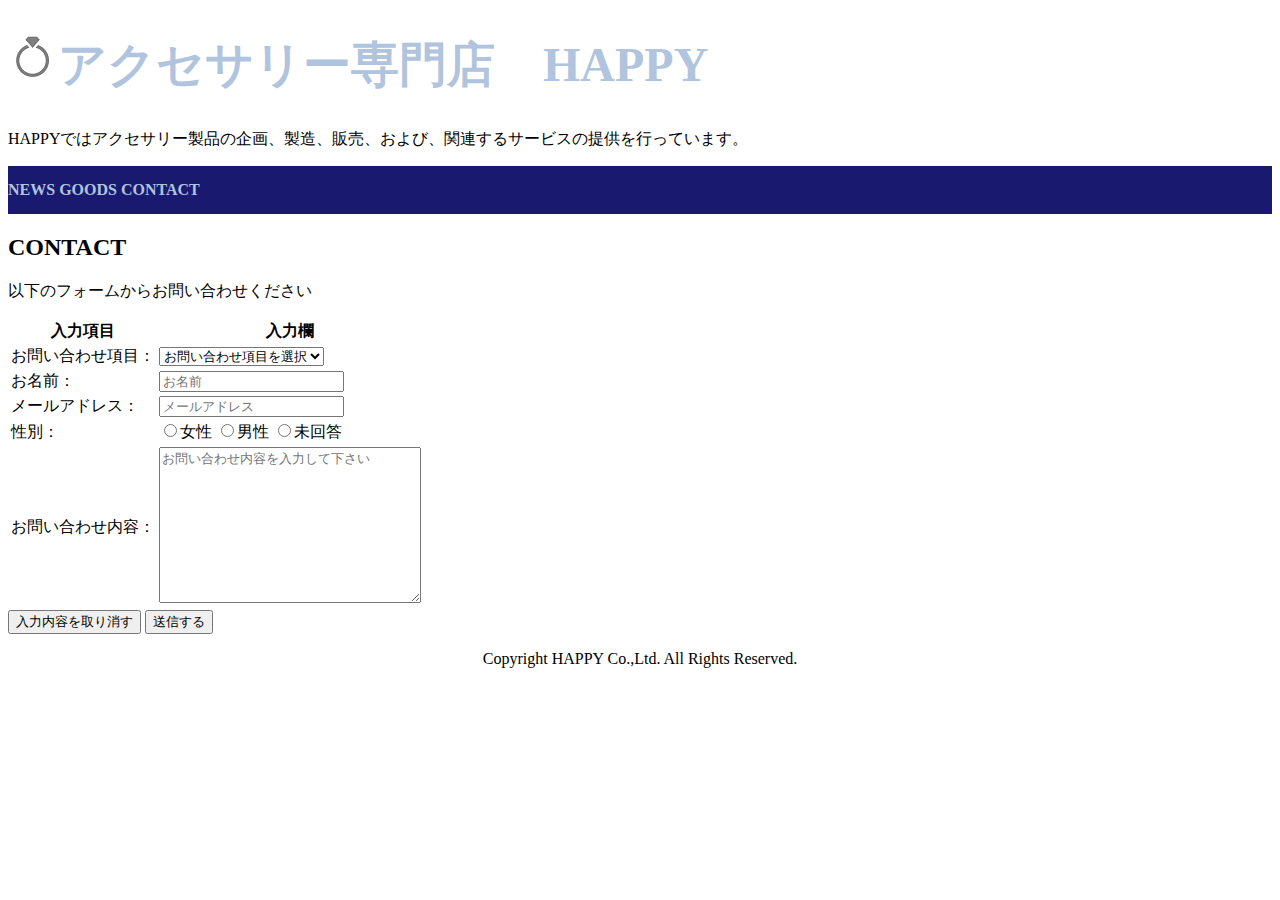
<file: ex3/contact.html>
<!DOCTYPE html>
<html lang="ja">

<head>
    <meta charset="UTF-8">
    <title>アクセサリー専門店　HAPPY</title>
    <link rel="stylesheet" href="css/style.css">
</head>

<body>
    <div id="content">
        <header id="header">
            <h1><a href="index.html"><img src="img/icon.png">アクセサリー専門店　HAPPY</a></h1>
            <p>HAPPYではアクセサリー製品の企画、製造、販売、および、関連するサービスの提供を行っています。</p>
            <nav id="menu">
                <p><a href="index.html#news">NEWS</a> <a href="index.html#goods">GOODS</a> <a href="index.html#contact">CONTACT</a> </p>
            </nav>
        </header>
        <main>
            <section id="contact">
                <h2>CONTACT</h2>
                <p>以下のフォームからお問い合わせください</p>

                <form action="" method="POST">
                    <table>
                        <tr>
                            <th>入力項目</th>
                            <th>入力欄</th>
                        </tr>
                        <tr>
                            <td>
                                <label>お問い合わせ項目：</label>
                            </td>
                            <td>
                                <select name="category">
                                    <option value="">お問い合わせ項目を選択</option>
                                    <option value="product">商品について</option>
                                    <option value="order">注文について</option>
                                    <option value="other">その他</option>
                                </select>
                            </td>
                        </tr>
                        <tr>
                            <td>
                                <label for="name">お名前：</label>
                            </td>
                            <td>
                                <input id="name" type="text" name="name" placeholder="お名前" required>
                            </td>
                        </tr>
                        <tr>
                            <td>
                                <label for="email">メールアドレス：</label>
                            </td>
                            <td>
                                <input id="email" type="email" name="email" placeholder="メールアドレス" required>
                            </td>
                        </tr>
                        <tr>
                            <td>
                                <label for="gender">性別：</label>
                            </td>
                            <td>
                                <input id="gender-female" type="radio" name="gender"><label
                                    for="gender-female">女性</label>
                                <input id="gender-male" type="radio" name="gender"><label for="gender-male">男性</label>
                                <input id="gender-ex" type="radio" name="gender"><label for="gender-ex">未回答</label>
                            </td>
                        </tr>
                        <tr>
                            <td>
                                <label for="comment">お問い合わせ内容：</label>
                            </td>
                            <td>
                                <textarea id="comment" rows="10" cols="30" placeholder="お問い合わせ内容を入力して下さい" required></textarea>
                            </td>
                        </tr>
                    </table>
                    <input type="reset" value="入力内容を取り消す">
                    <input type="submit" value="送信する">

                </form>

            </section>
        </main>
        <footer id="footer" class="center">
            <p>Copyright HAPPY Co.,Ltd. All Rights Reserved.</p>
        </footer>
    </div>
</body>

</html>
</file>
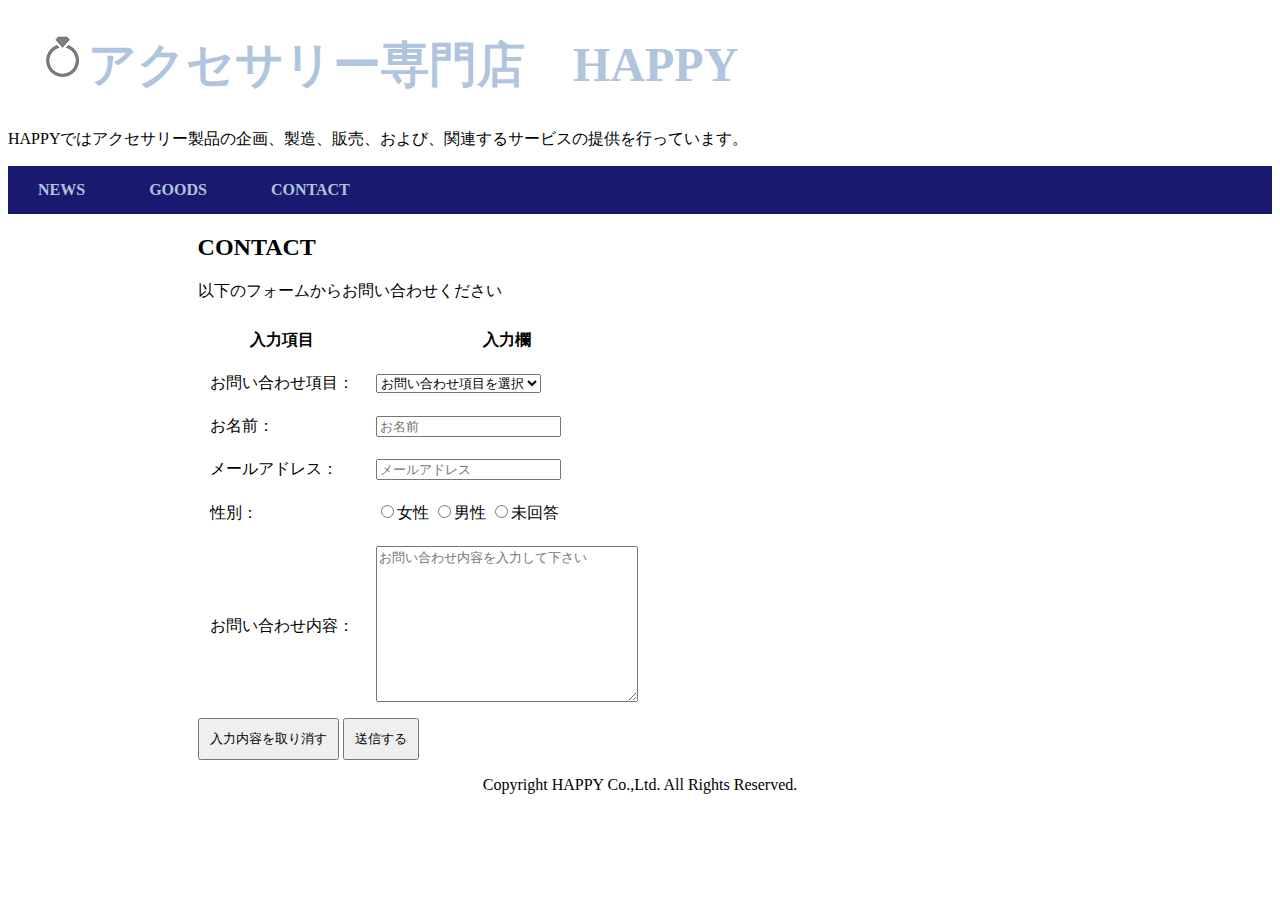
<file: ex4/contact.html>
<!DOCTYPE html>
<html lang="ja">

<head>
    <meta charset="UTF-8">
    <title>アクセサリー専門店　HAPPY</title>
    <link rel="stylesheet" href="css/style.css">
</head>

<body>
    <div id="content">
        <header id="header">
            <h1><a href="index.html"><img src="img/icon.png">アクセサリー専門店　HAPPY</a></h1>
            <p>HAPPYではアクセサリー製品の企画、製造、販売、および、関連するサービスの提供を行っています。</p>
            <nav id="menu">
                <p><a href="index.html#news">NEWS</a> <a href="index.html#goods">GOODS</a> <a
                        href="index.html#contact">CONTACT</a> </p>
            </nav>
        </header>
        <main>
            <section id="contact">
                <h2>CONTACT</h2>
                <p>以下のフォームからお問い合わせください</p>

                <form action="" method="POST">
                    <table>
                        <tr>
                            <th>入力項目</th>
                            <th>入力欄</th>
                        </tr>
                        <tr>
                            <td>
                                <label>お問い合わせ項目：</label>
                            </td>
                            <td>
                                <select name="category">
                                    <option value="">お問い合わせ項目を選択</option>
                                    <option value="product">商品について</option>
                                    <option value="order">注文について</option>
                                    <option value="other">その他</option>
                                </select>
                            </td>
                        </tr>
                        <tr>
                            <td>
                                <label for="name">お名前：</label>
                            </td>
                            <td>
                                <input id="name" type="text" name="name" placeholder="お名前" required>
                            </td>
                        </tr>
                        <tr>
                            <td>
                                <label for="email">メールアドレス：</label>
                            </td>
                            <td>
                                <input id="email" type="email" name="email" placeholder="メールアドレス" required>
                            </td>
                        </tr>
                        <tr>
                            <td>
                                <label for="gender">性別：</label>
                            </td>
                            <td>
                                <input id="gender-female" type="radio" name="gender"><label
                                    for="gender-female">女性</label>
                                <input id="gender-male" type="radio" name="gender"><label for="gender-male">男性</label>
                                <input id="gender-ex" type="radio" name="gender"><label for="gender-ex">未回答</label>
                            </td>
                        </tr>
                        <tr>
                            <td>
                                <label for="comment">お問い合わせ内容：</label>
                            </td>
                            <td>
                                <textarea id="comment" rows="10" cols="30" placeholder="お問い合わせ内容を入力して下さい"
                                    required></textarea>
                            </td>
                        </tr>
                    </table>
                    <input type="reset" class="form-button" value="入力内容を取り消す">
                    <input type="submit" class="form-button" value="送信する">

                </form>

            </section>
        </main>
        <footer id="footer">
            <p>Copyright HAPPY Co.,Ltd. All Rights Reserved.</p>
        </footer>
    </div>
</body>

</html>
</file>
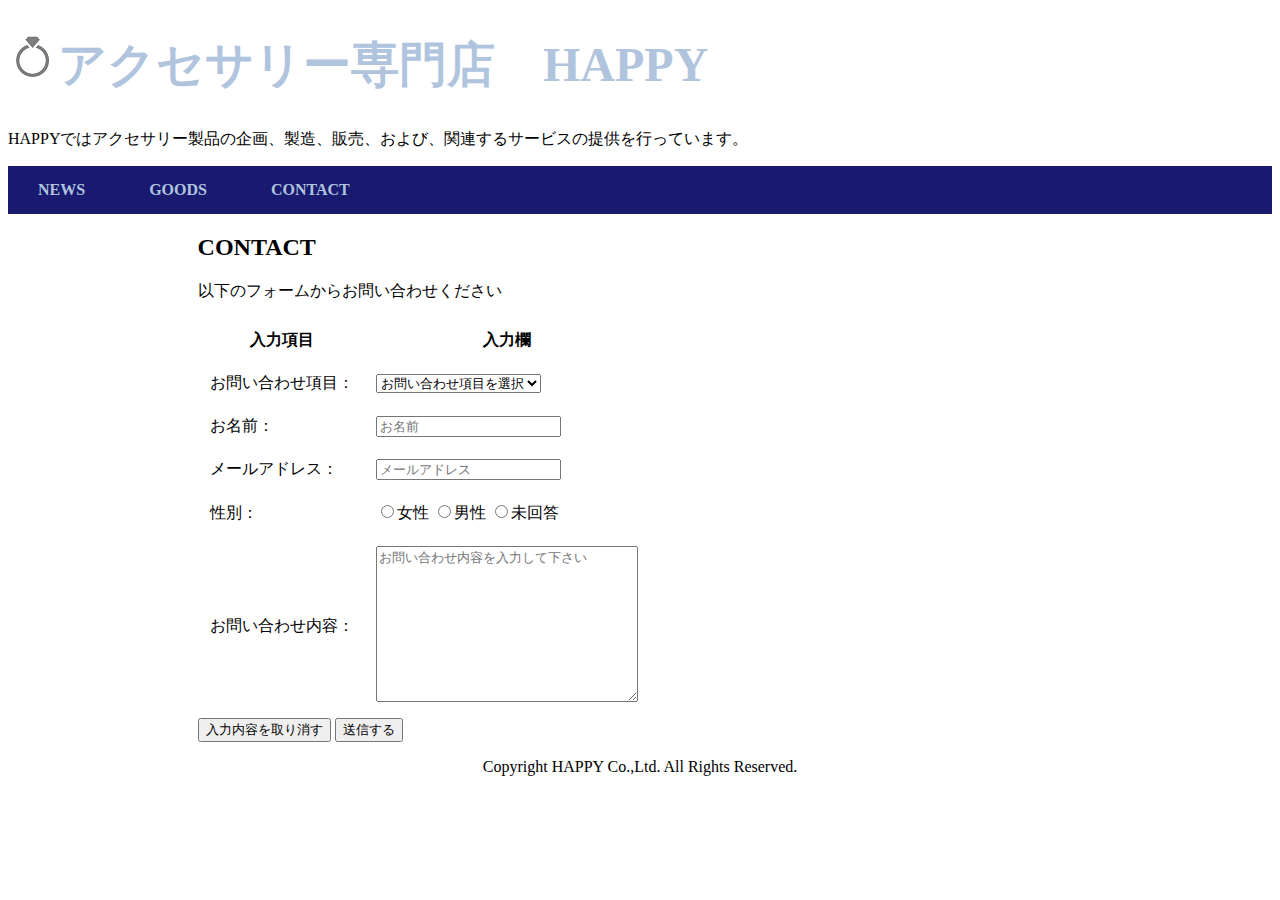
<file: ex6/contact.html>
<!DOCTYPE html>
<html lang="ja">

<head>
    <meta name="viewport" content="width=device-width,initial-scale=1">
    <meta charset="UTF-8">
    <title>アクセサリー専門店　HAPPY</title>
    <link href="https://cdn.jsdelivr.net/npm/bootstrap@5.3.0/dist/css/bootstrap.min.css" rel="stylesheet" integrity="sha384-9ndCyUaIbzAi2FUVXJi0CjmCapSmO7SnpJef0486qhLnuZ2cdeRhO02iuK6FUUVM" crossorigin="anonymous">
    <link rel="stylesheet" href="css/style.css">
</head>

<body>
    <div id="content">
        <header id="header">
            <h1><a href="index.html"><img src="img/icon.png">アクセサリー専門店　HAPPY</a></h1>
            <p>HAPPYではアクセサリー製品の企画、製造、販売、および、関連するサービスの提供を行っています。</p>
            <nav id="menu">
                <p><a href="index.html#news">NEWS</a> <a href="index.html#goods">GOODS</a> <a
                        href="index.html#contact">CONTACT</a> </p>
            </nav>
        </header>
        <main>
            <section id="contact">
                <h2>CONTACT</h2>
                <p>以下のフォームからお問い合わせください</p>

                <form action="" method="POST">
                    <table>
                        <tr>
                            <th>入力項目</th>
                            <th>入力欄</th>
                        </tr>
                        <tr>
                            <td>
                                <label>お問い合わせ項目：</label>
                            </td>
                            <td>
                                <select class="form-select" name="category">
                                    <option value="">お問い合わせ項目を選択</option>
                                    <option value="product">商品について</option>
                                    <option value="order">注文について</option>
                                    <option value="other">その他</option>
                                </select>
                            </td>
                        </tr>
                        <tr>
                            <td>
                                <label for="name">お名前：</label>
                            </td>
                            <td>
                                <input class="form-control" id="name" type="text" name="name" placeholder="お名前" required>
                            </td>
                        </tr>
                        <tr>
                            <td>
                                <label for="email">メールアドレス：</label>
                            </td>
                            <td>
                                <input class="form-control" id="email" type="email" name="email" placeholder="メールアドレス" required>
                            </td>
                        </tr>
                        <tr>
                            <td>
                                <label for="gender">性別：</label>
                            </td>
                            <td>
                                <input class="form-check-input" id="gender-female" type="radio" name="gender"><label
                                    for="gender-female">女性</label>
                                <input class="form-check-input" id="gender-male" type="radio" name="gender"><label for="gender-male">男性</label>
                                <input class="form-check-input" id="gender-ex" type="radio" name="gender"><label for="gender-ex">未回答</label>
                            </td>
                        </tr>
                        <tr>
                            <td>
                                <label for="comment">お問い合わせ内容：</label>
                            </td>
                            <td>
                                <textarea class="form-control" id="comment" rows="10" cols="30" placeholder="お問い合わせ内容を入力して下さい"
                                    required></textarea>
                            </td>
                        </tr>
                    </table>
                    <input type="reset" class="btn btn-outline-secondary" value="入力内容を取り消す">
                    <input type="submit" class="btn btn-secondary" value="送信する">

                </form>

            </section>
        </main>
        <footer id="footer">
            <p>Copyright HAPPY Co.,Ltd. All Rights Reserved.</p>
        </footer>
    </div>
</body>

</html>
</file>
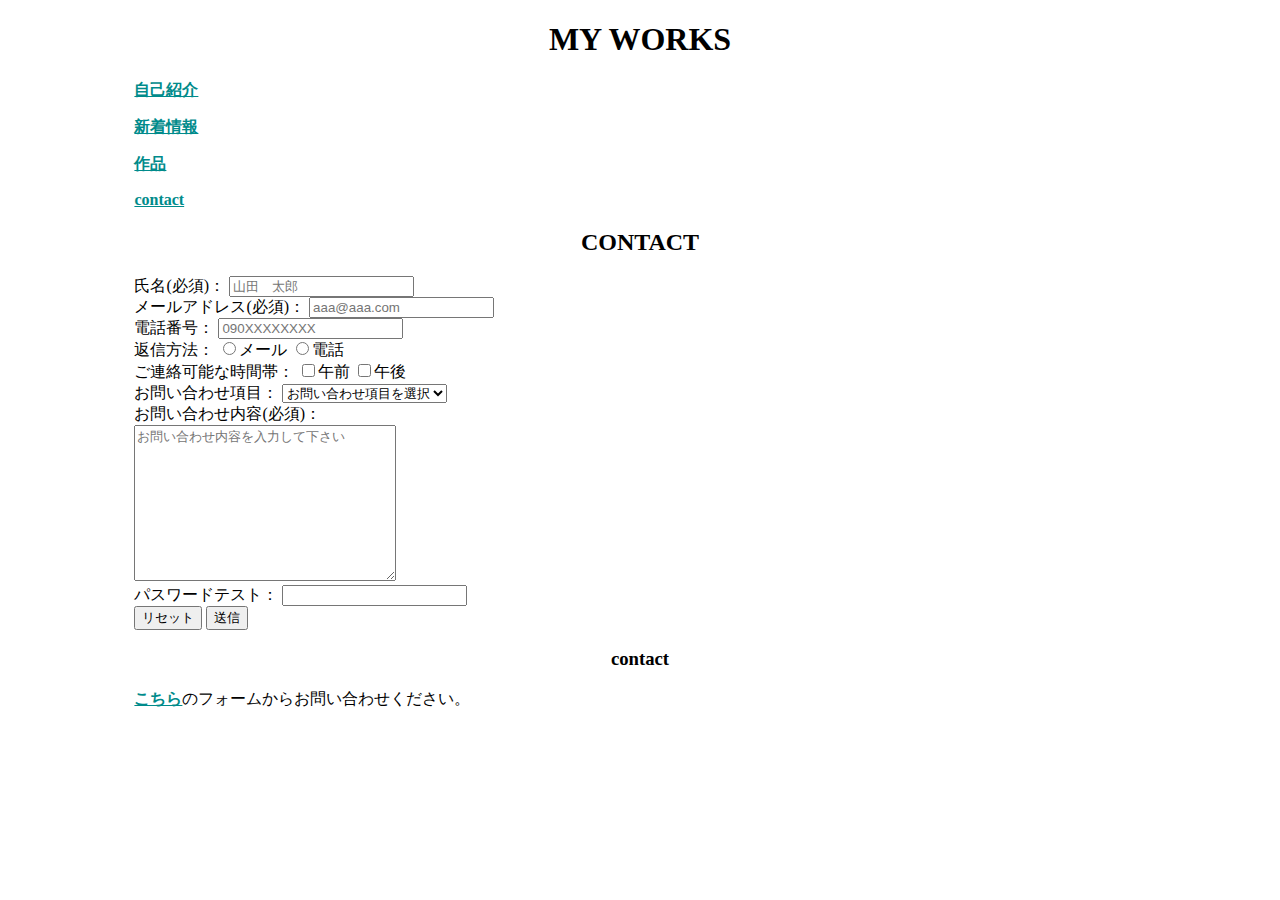
<file: myworks/contact.html>
<!DOCTYPE html>
<!--労力削減のため通常サンプルのほぼそのまま。-->
<html lang="ja">
<head>
    <meta charset="UTF-8">
    <title>Contact</title>
    <link href="https://cdn.jsdelivr.net/npm/bootstrap@5.3.0/dist/css/bootstrap.min.css" rel="stylesheet" integrity="sha384-9ndCyUaIbzAi2FUVXJi0CjmCapSmO7SnpJef0486qhLnuZ2cdeRhO02iuK6FUUVM" crossorigin="anonymous">
    <link rel="stylesheet" href="css/style.css">
</head>
<body>
    <div id="content">
        <header id="header">
            <h1>MY WORKS</h1>
            <!--todo ナビゲーションメニュー-->
            <a href="index.html#introduction"><p>自己紹介</p></a>
            <a href="index.html#news"><p>新着情報</p></a>
            <a href="index.html#works"><p>作品</p></a>
            <a href="index.html#footer"><p>contact</p></a>
        </header>
        <main>
            <h2>CONTACT</h2>
            <section id="contact">
                <form action="" method="POST">
                <div>
                    <label for="name">氏名(必須)：</label>
                    <input id="name" type="text" name="name" placeholder="山田　太郎" required>
                </div>
                <div>
                    <label for="mail">メールアドレス(必須)：</label>
                    <input id="mail" type="email" name="email" placeholder="aaa@aaa.com" required>
                </div>
                <div>
                    <label for="tel">電話番号：</label>
                    <input id="tel" type="tel" name="tel" placeholder="090XXXXXXXX">
                </div>
                <div>
                    <label>返信方法：</label>
                    <input id="reply-email" type="radio" name="reply"><label for="reply-email">メール</label>
                    <input id="reply-tel" type="radio" name="reply"><label for="reply-tel">電話</label>
                </div>
                <div>
                    <label>ご連絡可能な時間帯：</label>
                    <input id="tel-am" type="checkbox" name="tel-time"><label for="tel-am">午前</label>
                    <input id="tel-pm" type="checkbox" name="tel-time"><label for="tel-pm">午後</label>
                </div>
                <div>
                    <label for="category">お問い合わせ項目：</label>
                    <select id="category" name="category">
                        <option value="">お問い合わせ項目を選択</option>
                        <option value="product">商品について</option>
                        <option value="order">注文について</option>
                        <option value="other">その他</option>
                    </select>
                </div>
                <div>
                    <label for="comment">お問い合わせ内容(必須)：</label><br>
                    <textarea id="comment" rows="10" cols="30" placeholder="お問い合わせ内容を入力して下さい" required></textarea>
                </div>
                <div>
                    <label for="testpass">パスワードテスト：</label>
                    <input id="testpass" type="password" name="入力項目名">
                </div>
                <div>
                    <input class="btn btn-outline-dark" type="reset" value="リセット">
                    <input class="btn btn-dark" type="submit" id="submit" value="送信">
                </div>
                </form>

                <div id="modal">
                    <div id="modal-content">
                        <p>本当に送信しますか？</p>
                        <p class="btn btn-dark" id="modal-submit">送信する</p>
                        <p class="btn btn-outline-dark" id="modal-close">戻る</p>
                    </div>
                </div>
            </section>
        </main>
        <!--フッター-->
        <footer id="footer">
            <!--問い合わせコーナー-->
            <h3>contact</h3>
            <p><a href="contact.html">こちら</a>のフォームからお問い合わせください。</p>
            <p class="sp-tel">お電話のお問い合わせは<a href="tel:000-XXXX-XXXX">こちら</a></p>
        </footer>
    </div>
    <script src="js/main.js"></script>
</body>
</html>
</file>
<file: css/style.css>
h1 {
    font-size: 48px;
    font-family: serif;
}

li {
    line-height: 2em;
}

a {
    font-weight: bold;
    color: #808080;
}

h1,h2,h3 {
    text-align: center;
}

h3 {
    text-decoration-line: underline;
}

th {
    color:white;
    background-color: gray;
}

#content {
    width: 80%;
    margin: auto;
}
th,td {
    padding: 10px;
}
main img {
    width: 100%;
}

table {
    width: 100%;
    max-width: 800px;
    margin: auto;
}

ul {
    border: solid 1px gray;
    border-radius: 10px;
    max-width: 800px;
    margin: auto;
}

nav {
    display: flex;
    flex-wrap: wrap;
}

nav p{
    padding: 10px;
}

.sp-tel{
    display: none;
}

@media screen and (max-width:600px) {
    .sp-tel{
        display: block;
    }
}

.clicked {
    background-color: gray;
}

#modal {
    display: none;
    position: fixed;
    top: 0px;
    left: 0px;
    height: 100%;
    width: 100%;
    background-color: rgba(0,0,0,0.5);
}

#modal-content {
    background-color: white;
    margin: 20% auto;
    padding: 50px;
    width: 50%;
}

.sp-icon {
    display: none;
    position: fixed;
    top: 5px;
    left: 5px;
}
@media screen and (max-width : 600px) {
    #humb-open {
        display: block;
    }

    #menu {
        display: none;
        position: fixed;
        top: 0px;
        left: 0px;
        width: 50%;
        height: 100%;
        background-color: white;
        z-index: 1;
    }
}
</file>
<file: ex3/css/style.css>
body {
    font-family: serif;
}

h1 {
    font-size: 48px;
}

a {
    color: lightsteelblue;
    text-decoration-line: none;
}

#menu {
    background-color: midnightblue;
    line-height: 48px;
    font-weight: bold;
}

.center {
    text-align: center;
}
</file>
<file: ex4/css/style.css>
body{
    font-family: serif;
}
h1{
    font-size:48px;
}
a{
    color:lightsteelblue;
    text-decoration-line: none;
    margin: 30px;
}
#menu{
    background-color: midnightblue;
    line-height: 48px;
    font-weight: bold;
}
#footer{
    text-align: center;
}
main {
    width: 70%;
    margin: auto;
}
th,td,.form-button {
    padding: 10px;
}
</file>
<file: ex5/css/style.css>
body{
    font-family: serif;
}
h1{
    font-size:48px;
}
a{
    color:lightsteelblue;
    text-decoration-line: none;
}
#menu{
    background-color: midnightblue;
    line-height: 48px;
    font-weight: bold;
}
#footer{
    text-align: center;
}
#menu a{
    margin:30px;
}
main{
    width:70%;
    margin:auto;
}
th,td,.form-button{
    padding:10px;
}
.goods-list{
    display: flex;
    flex-wrap: wrap;
}
.goods-item{
    border: solid 1px lightblue;
    margin: 10px;
    padding: 10px;
    width: 250px;
}

@media screen and (max-width:600px) {
    main,.goods-item{
        width: 90%;
    }
}
</file>
<file: myworks/css/style.css>
/*見出し系は中央揃え*/
h1,h2,h3 {
    text-align: center;
}

/*内容物中央揃えで見栄え良く*/
#content {
    width: 80%;
    margin: auto;
}

/*番号無しリスト設定*/
ul {
    /*枠線と色*/
    border: solid 1px gray;
    /*端の丸み*/
    border-radius: 10px;
    max-width: 800px;
    margin: auto;
}

/*リスト内容物設定*/
li {
    line-height: 2em;
}

/*テーブル大枠一律設定*/
table {
    width: 100%;
    max-width: 800px;
    margin: auto;
}

/*テーブル見出しの見栄え設定*/
th {
    color:white;
    background-color: gray;
}

/*テーブル共通 間隔空ける*/
th,td {
    padding: 10px;
}

/*Swiper用 メイン画像を幅限界にセット*/
main img {
    width: 100%;
}

/*アンカーリンク用*/
a {
    font-weight: bold;
    color: darkcyan;
}

/*作品紹介の画像設定*/
#works img {
    /*width: 128px;*/
    width: 40%;
    margin: auto;
}

/*作品紹介用モーダル設定*/
#modal {
    display: none;
    position: fixed;
    top: 0px;
    left: 0px;
    height: 100%;
    width: 100%;
    background-color: rgba(0,0,0,0.5);
    z-index: 1;
}

/*作品紹介用モーダル内容物設定*/
#modal-content {
    background-color: white;
    margin: 20% auto;
    padding: 50px;
    width: 50%;
    z-index: 1;
}

/*フッターの電話番号表示は画面幅がせまい時だけ（スマホ用）*/
.sp-tel{
    display: none;
}
@media screen and (max-width:600px) {
    .sp-tel{
        display: block;
    }
}
</file>
<file: ex6/css/style.css>
body{
    font-family: serif;
}
h1{
    font-size:48px;
}
a{
    color:lightsteelblue;
    text-decoration-line: none;
}
#menu{
    background-color: midnightblue;
    line-height: 48px;
    font-weight: bold;
}
#footer{
    text-align: center;
}
#menu a{
    margin:30px;
}
main{
    width:70%;
    margin:auto;
}
th,td,.form-button{
    padding:10px;
}
</file>
